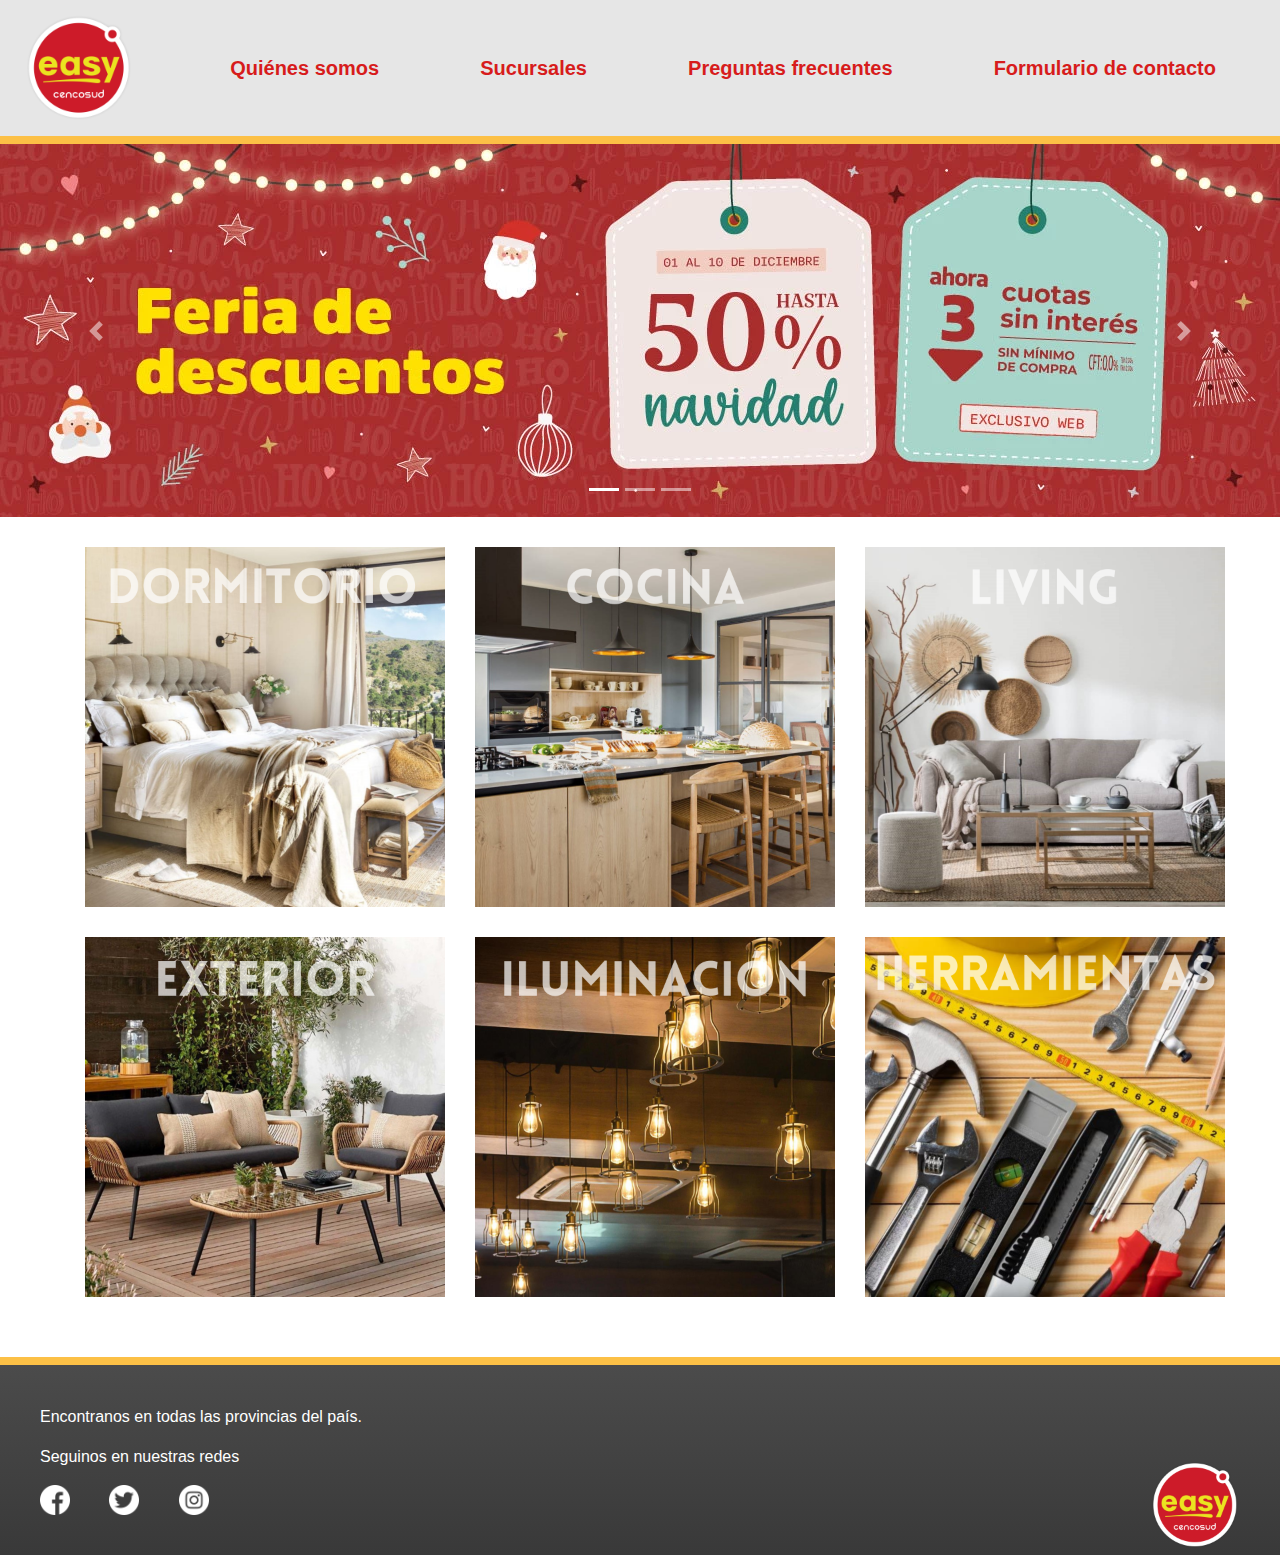
<file: index.html>
<!-- comentarios alt + shift + a -->
<!-- para escribir el esqueleto de html: ! y TAB -->
<!DOCTYPE html>
<html lang="en">
<head>
    <meta charset="UTF-8">
    <meta name="viewport" content="width=device-width, initial-scale=1.0">
    
    <!-- conectamos con el css -->
    <link rel="stylesheet" href="./css/index.css">

    <title> PseudoEasy </title>

    <!-- es para el carrusel de imagenes -->
    <link rel="stylesheet" href="https://maxcdn.bootstrapcdn.com/bootstrap/4.5.2/css/bootstrap.min.css">
    <script src="https://ajax.googleapis.com/ajax/libs/jquery/3.5.1/jquery.min.js"></script>
    <script src="https://cdnjs.cloudflare.com/ajax/libs/popper.js/1.16.0/umd/popper.min.js"></script>
    <script src="https://maxcdn.bootstrapcdn.com/bootstrap/4.5.2/js/bootstrap.min.js"></script>


</head>
<body>
    <header>
        <nav> <!-- bloque que contiene el menu -->
            <ul> 
                <img src="./assets/images/1200px-Easy-Logo.svg.png" width="120px">
                <li class="barraNavegacion">
                    <a class="barra" href="pages/quienes_somos.html">Quiénes somos</a>
                </li>
                <li class="barraNavegacion">
                    <a class="barra" href="pages/sucursales.html">Sucursales</a>
                </li>
                <li class="barraNavegacion">
                    <a class="barra" href="pages/preguntasfrecuentes.html">Preguntas frecuentes</a>
                </li>
                <li class="barraNavegacion">
                    <a class="barra" href="pages/formulario.html">Formulario de contacto</a>
                </li>
            </ul>
        </nav>
    </header>

    <main> <!-- cuerpo principal -->

        <!-- carrusel hecho con boostrap -->
        <div id="carrusel" class="carousel slide" data-ride="carousel">
            <ol class="carousel-indicators">
              <li data-target="carrusel" data-slide-to="0" class="active"></li>
              <li data-target="carrusel" data-slide-to="1"></li>
              <li data-target="carrusel" data-slide-to="2"></li>
            </ol>
            <div class="carousel-inner">
              <div class="carousel-item active">
                <img src="./assets/images/img1.webp" class="d-block w-100" alt="...">
              </div>
              <div class="carousel-item">
                <img src="./assets/images/img2.webp" class="d-block w-100" alt="...">
              </div>
              <div class="carousel-item">
                <img src="./assets/images/img3.webp" class="d-block w-100" alt="...">
              </div>
            </div>
            <a class="carousel-control-prev" href="#carrusel" role="button" data-slide="prev">
              <span class="carousel-control-prev-icon" aria-hidden="true"></span>
              <span class="sr-only">Previous</span>
            </a>
            <a class="carousel-control-next" href="#carrusel" role="button" data-slide="next">
              <span class="carousel-control-next-icon" aria-hidden="true"></span>
              <span class="sr-only">Next</span>
            </a>
          </div>
          <script src="https://ajax.googleapis.com/ajax/libs/jquery/3.5.1/jquery.min.js"></script>
          <script src="https://cdnjs.cloudflare.com/ajax/libs/popper.js/1.16.0/umd/popper.min.js"></script>
          <script src="https://maxcdn.bootstrapcdn.com/bootstrap/4.5.2/js/bootstrap.min.js"></script>

        
        <!-- imagenes de los diferentes tipos de productos -->
        <section class="padre">
          <div class="contenedor-imagen">
            <a href="pages/dormitorio.html" class="fotos-productos">
              <img src="./assets/images/1.png" alt="dormitorio" width="360">
            </a>
          </div>

          <div class="contenedor-imagen">
            <a href="pages/cocina.html" class="fotos-productos">
              <img src="./assets/images/2.png" alt="cocina" width="360">
            </a>
          </div>

          <div class="contenedor-imagen">       
            <a href="pages/living.html" class="fotos-productos">
              <img src="./assets/images/3.png" alt="living" width="360">
            </a>
          </div>

          <div class="contenedor-imagen">
            <a href="pages/exterior.html" class="fotos-productos">
              <img src="./assets/images/4.png" alt="exterior" width="360">
            </a>
          </div>

          <div class="contenedor-imagen">
            <a href="pages/iluminacion.html" class="fotos-productos">
              <img src="./assets/images/5.png" alt="iluminacion" width="360">
            </a>
          </div>
          
          <div class="contenedor-imagen">
            <a href="pages/herramientas.html" class="fotos-productos">
              <img src="./assets/images/6.png" alt="herramientas" width="360">
            </a>
          </div>

        </section>

    </main>

    <!-- pie de pagina -->
    <footer> 
        <p>Encontranos en todas las provincias del país.</p>
        <p>Seguinos en nuestras redes</p>
        <div class="redes-sociales">
          <a href="https://www.facebook.com/easyargentina" target="_blank" title="Facebook"><img src="./assets/images/facebook.png" width="30px"></a>
          <a href="https://twitter.com/easyargentina" target="_blank" title="Twitter"><img src="./assets/images/twitter.png" width="30px"></a>
          <a href="https://www.instagram.com/easyargentina" target="_blank" title="Instagram"><img src="./assets/images/instagram.png" width="30px"></a>
        </div>

        <img class="logoFooter" src="./assets/images/1200px-Easy-Logo.svg.png" width="100px">
                
    </footer>
    
</body>
</html>
</file>
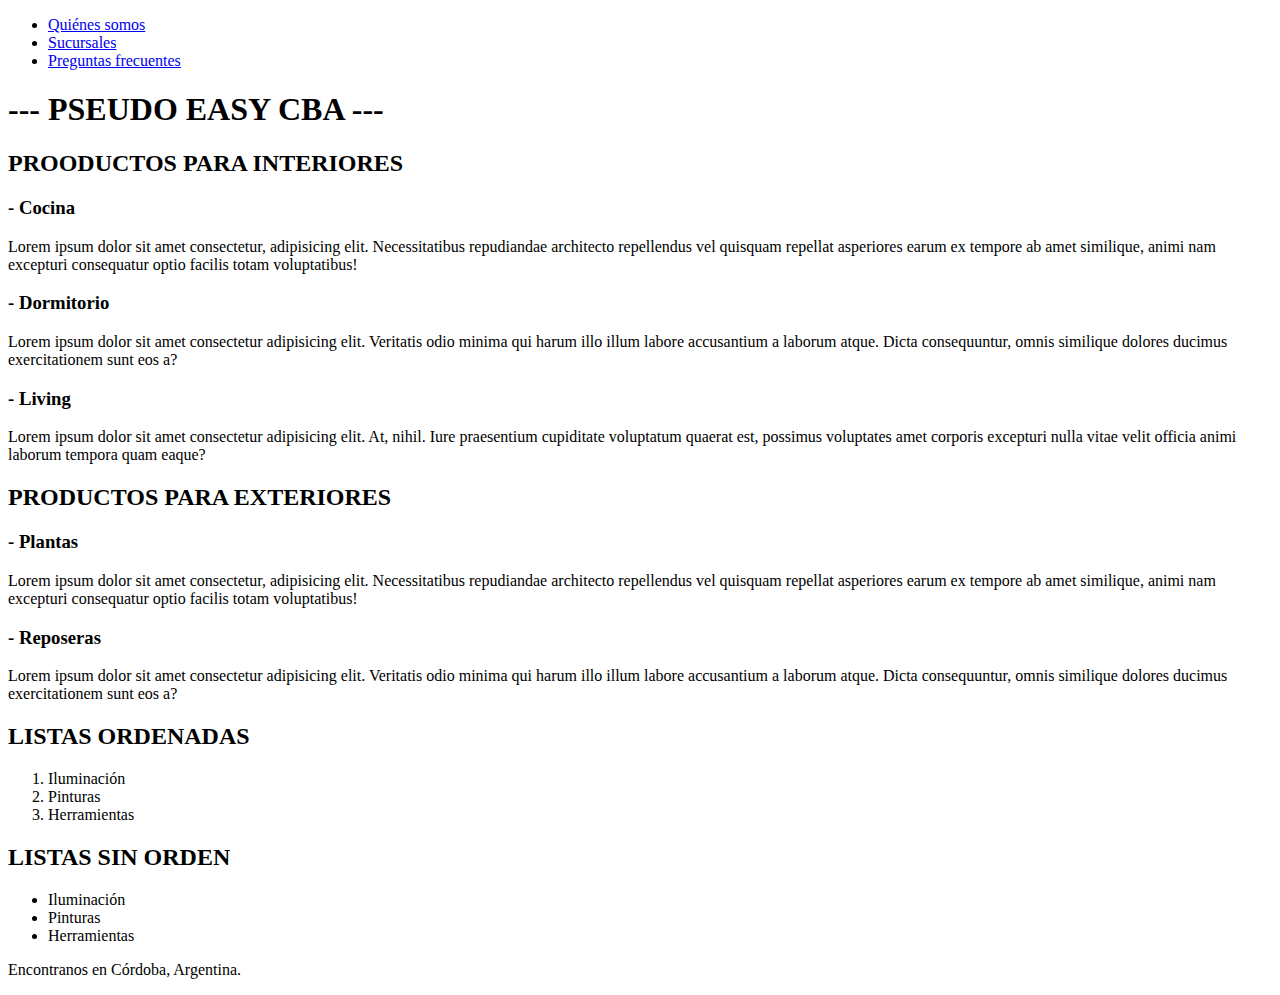
<file: pages/index.html>
<!DOCTYPE html>
<html lang="en">
<head>
    <meta charset="UTF-8">
    <meta name="viewport" content="width=device-width, initial-scale=1.0">
    <title> PseudoEasy </title>
</head>
<body>
    <header>
        <nav> <!-- bloque que generalmente contiene el menu -->
            <ul> 
                <li>
                    <a href="./quienes_somos.html">Quiénes somos</a>
                </li>
                <li>
                    <a href="./sucursales.html">Sucursales</a>
                </li>
                <li>
                    <a href="./preguntasfrecuentes.html">Preguntas frecuentes</a>
                </li>
            </ul>
        
        </nav>
    </header>

    <main> <!-- cuerpo principal -->
        <h1> --- PSEUDO EASY CBA ---</h1>
        <section>
            <h2>PROODUCTOS PARA INTERIORES</h2>
            <article>
                <h3>- Cocina</h3>
                <p> Lorem ipsum dolor sit amet consectetur, adipisicing elit. Necessitatibus repudiandae architecto repellendus vel quisquam repellat asperiores earum ex tempore ab amet similique, animi nam excepturi consequatur optio facilis totam voluptatibus!</p>
            </article>
            <article>
                <h3>- Dormitorio</h3>
                <p> Lorem ipsum dolor sit amet consectetur adipisicing elit. Veritatis odio minima qui harum illo illum labore accusantium a laborum atque. Dicta consequuntur, omnis similique dolores ducimus exercitationem sunt eos a?</p>
                <h3>- Living</h3>
                <p> Lorem ipsum dolor sit amet consectetur adipisicing elit. At, nihil. Iure praesentium cupiditate voluptatum quaerat est, possimus voluptates amet corporis excepturi nulla vitae velit officia animi laborum tempora quam eaque?</p>
            </article>
        </section>
        <section>
            <h2>PRODUCTOS PARA EXTERIORES</h2>
            <article>
                <h3>- Plantas</h3>
                <p> Lorem ipsum dolor sit amet consectetur, adipisicing elit. Necessitatibus repudiandae architecto repellendus vel quisquam repellat asperiores earum ex tempore ab amet similique, animi nam excepturi consequatur optio facilis totam voluptatibus!</p>
            </article>
            <article>
                <h3>- Reposeras</h3>
                <p> Lorem ipsum dolor sit amet consectetur adipisicing elit. Veritatis odio minima qui harum illo illum labore accusantium a laborum atque. Dicta consequuntur, omnis similique dolores ducimus exercitationem sunt eos a?</p>
            </article>
        </section>
        <section>
            <h2>LISTAS ORDENADAS</h2>
            <ol>
                <li>Iluminación</li>
                <li>Pinturas</li>
                <li>Herramientas</li>
            </ol>
            <h2>LISTAS SIN ORDEN</h2>
            <ul>
                <li>Iluminación</li>
                <li>Pinturas</li>
                <li>Herramientas</li>
            </ul>

        </section>


    </main>

    <footer> <!-- pie de pagina -->
        
        <p>Encontranos en Córdoba, Argentina.</p>

    </footer>
    
</body>
</html>
</file>
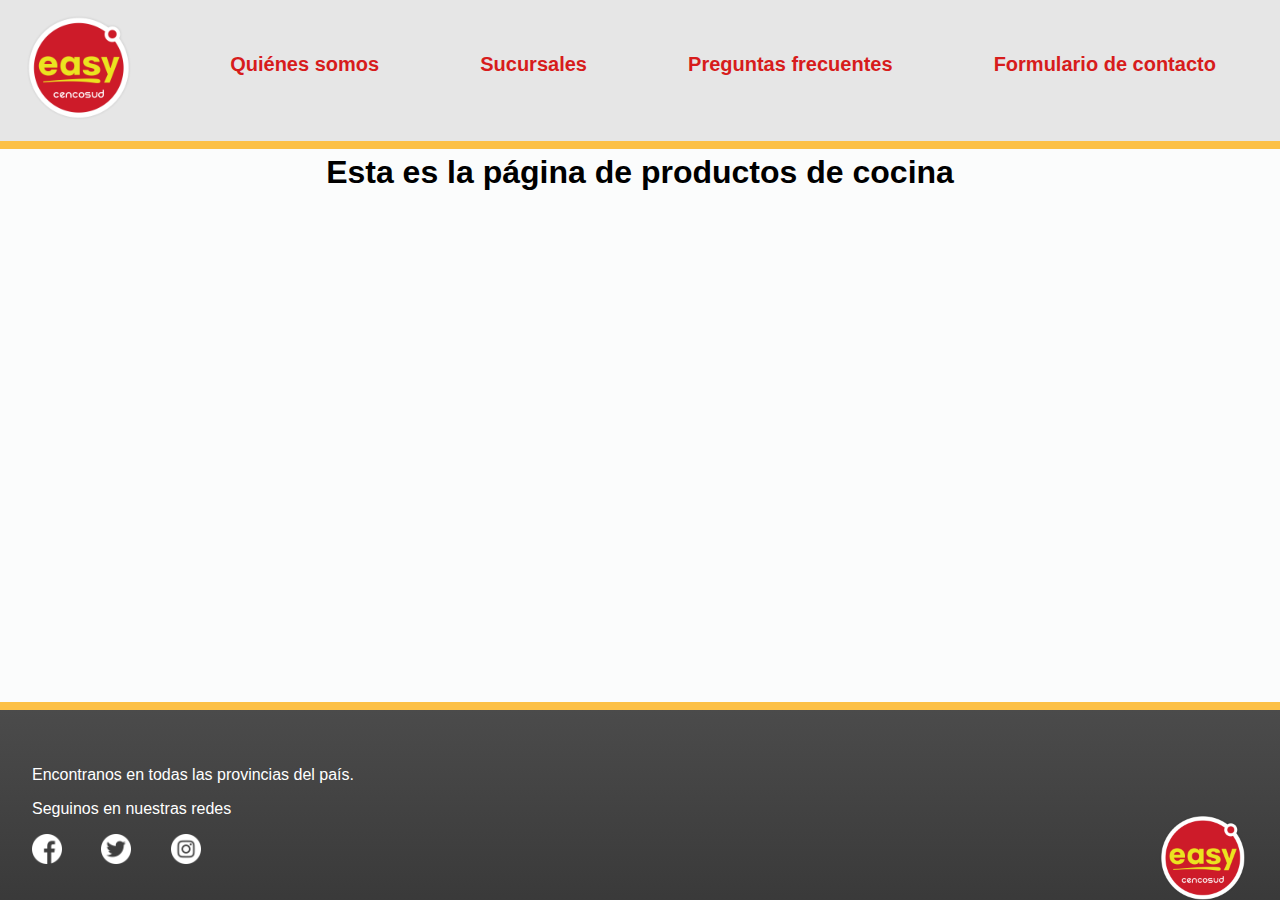
<file: pages/cocina.html>
<!DOCTYPE html>
<html lang="en">
<head>
    <meta charset="UTF-8">
    <meta name="viewport" content="width=device-width, initial-scale=1.0">

        <!-- conectamos con el css -->
        <link rel="stylesheet" href="../css/cocina.css">

    <title>Productos Cocina</title>
</head>
<body>
    <header>
        <nav> <!-- bloque que contiene el menu -->
            <ul> 
                <a href="../index.html" class="inicio">
                   <img src="../assets/images/1200px-Easy-Logo.svg.png" width="120px">
                </a>
                <li class="barraNavegacion">
                    <a class="barra" href="./quienes_somos.html">Quiénes somos</a>
                </li>
                <li class="barraNavegacion">
                    <a class="barra" href="./sucursales.html">Sucursales</a>
                </li>
                <li class="barraNavegacion">
                    <a class="barra" href="./preguntasfrecuentes.html">Preguntas frecuentes</a>
                </li>
                <li class="barraNavegacion">
                    <a class="barra" href="./formulario.html">Formulario de contacto</a>
                </li>
            </ul>
        </nav>
    </header>

    <h1> Esta es la página de productos de cocina </h1>

    <!-- pie de pagina -->
    <footer> 
        <p>Encontranos en todas las provincias del país.</p>
        <p>Seguinos en nuestras redes</p>
        <div class="redes-sociales">
            <a href="https://www.facebook.com/easyargentina" target="_blank" title="Facebook"><img src="../assets/images/facebook.png" width="30px"></a>
            <a href="https://twitter.com/easyargentina" target="_blank" title="Twitter"><img src="../assets/images/twitter.png" width="30px"></a>
            <a href="https://www.instagram.com/easyargentina" target="_blank" title="Instagram"><img src="../assets/images/instagram.png" width="30px"></a>
        </div>

        <img class="logoFooter" src="../assets/images/1200px-Easy-Logo.svg.png" width="100px">
                    
    </footer>

</body>
</html>
</file>
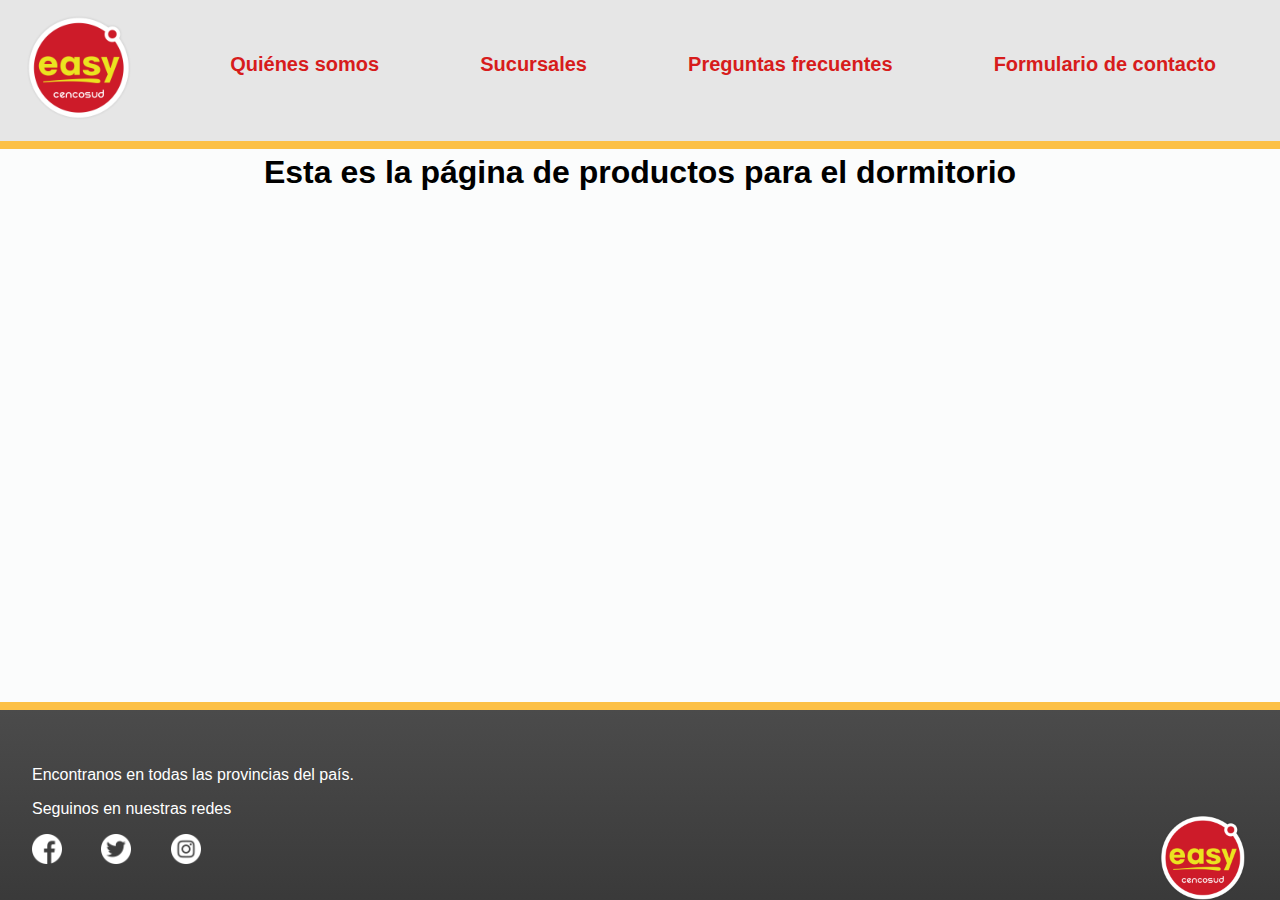
<file: pages/dormitorio.html>
<!DOCTYPE html>
<html lang="en">
<head>
    <meta charset="UTF-8">
    <meta name="viewport" content="width=device-width, initial-scale=1.0">

        <!-- conectamos con el css -->
        <link rel="stylesheet" href="../css/dormitorio.css">

    <title>Productos Dormitorio</title>
</head>
<body>
    <header>
        <nav> <!-- bloque que contiene el menu -->
            <ul> 
                <a href="../index.html" class="inicio">
                   <img src="../assets/images/1200px-Easy-Logo.svg.png" width="120px">
                </a>
                <li class="barraNavegacion">
                    <a class="barra" href="./quienes_somos.html">Quiénes somos</a>
                </li>
                <li class="barraNavegacion">
                    <a class="barra" href="./sucursales.html">Sucursales</a>
                </li>
                <li class="barraNavegacion">
                    <a class="barra" href="./preguntasfrecuentes.html">Preguntas frecuentes</a>
                </li>
                <li class="barraNavegacion">
                    <a class="barra" href="./formulario.html">Formulario de contacto</a>
                </li>
            </ul>
        </nav>
    </header>

    <h1> Esta es la página de productos para el dormitorio </h1>

    <!-- pie de pagina -->
    <footer> 
        <p>Encontranos en todas las provincias del país.</p>
        <p>Seguinos en nuestras redes</p>
        <div class="redes-sociales">
            <a href="https://www.facebook.com/easyargentina" target="_blank" title="Facebook"><img src="../assets/images/facebook.png" width="30px"></a>
            <a href="https://twitter.com/easyargentina" target="_blank" title="Twitter"><img src="../assets/images/twitter.png" width="30px"></a>
            <a href="https://www.instagram.com/easyargentina" target="_blank" title="Instagram"><img src="../assets/images/instagram.png" width="30px"></a>
        </div>

        <img class="logoFooter" src="../assets/images/1200px-Easy-Logo.svg.png" width="100px">
                    
    </footer>

</body>
</html>
</file>
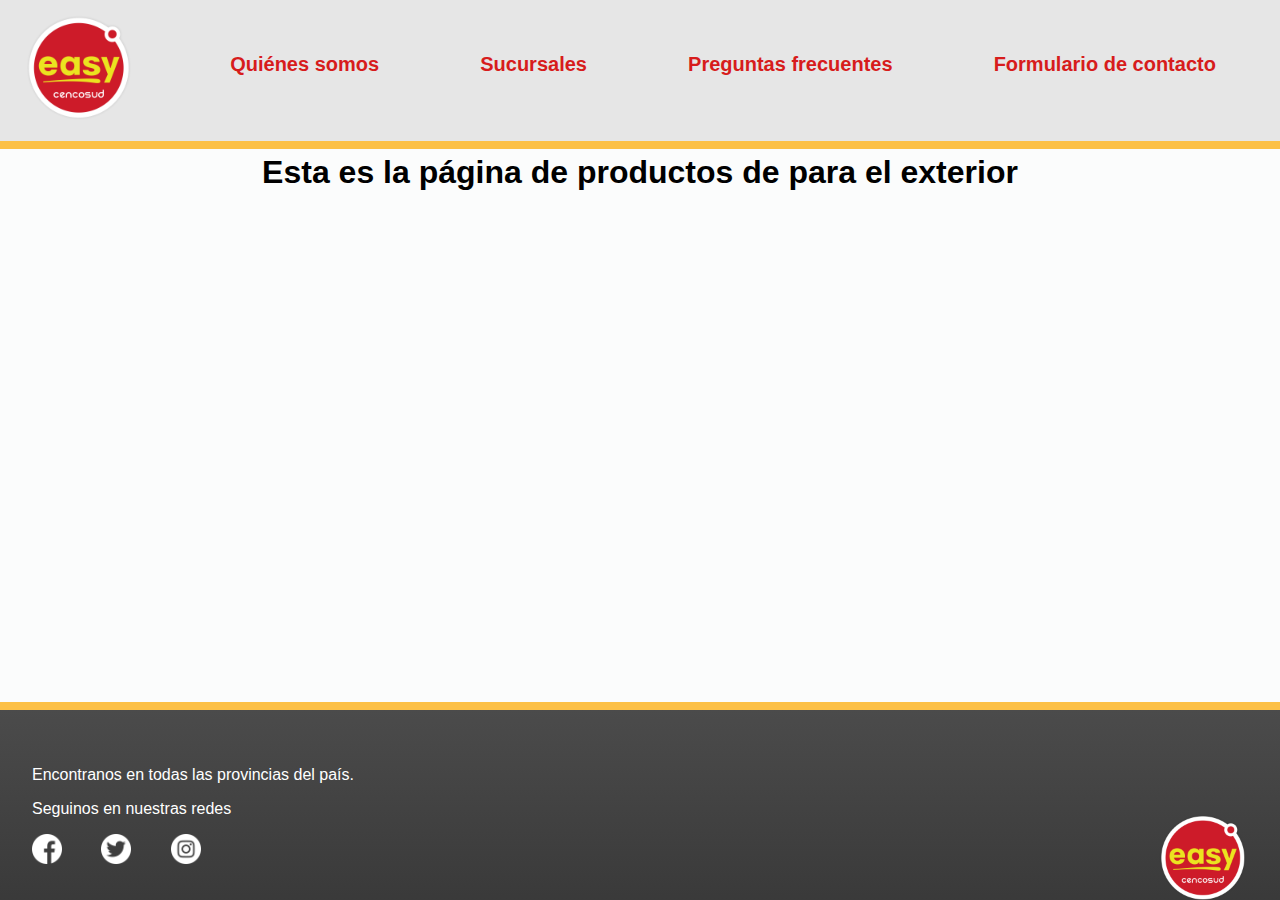
<file: pages/exterior.html>
<!DOCTYPE html>
<html lang="en">
<head>
    <meta charset="UTF-8">
    <meta name="viewport" content="width=device-width, initial-scale=1.0">

        <!-- conectamos con el css -->
        <link rel="stylesheet" href="../css/exterior.css">

    <title>Productos Exterior</title>
</head>
<body>
    <header>
        <nav> <!-- bloque que contiene el menu -->
            <ul> 
                <a href="../index.html" class="inicio">
                   <img src="../assets/images/1200px-Easy-Logo.svg.png" width="120px">
                </a>
                <li class="barraNavegacion">
                    <a class="barra" href="./quienes_somos.html">Quiénes somos</a>
                </li>
                <li class="barraNavegacion">
                    <a class="barra" href="./sucursales.html">Sucursales</a>
                </li>
                <li class="barraNavegacion">
                    <a class="barra" href="./preguntasfrecuentes.html">Preguntas frecuentes</a>
                </li>
                <li class="barraNavegacion">
                    <a class="barra" href="./formulario.html">Formulario de contacto</a>
                </li>
            </ul>
        </nav>
    </header>

    <h1> Esta es la página de productos de para el exterior </h1>

    <!-- pie de pagina -->
    <footer> 
        <p>Encontranos en todas las provincias del país.</p>
        <p>Seguinos en nuestras redes</p>
        <div class="redes-sociales">
            <a href="https://www.facebook.com/easyargentina" target="_blank" title="Facebook"><img src="../assets/images/facebook.png" width="30px"></a>
            <a href="https://twitter.com/easyargentina" target="_blank" title="Twitter"><img src="../assets/images/twitter.png" width="30px"></a>
            <a href="https://www.instagram.com/easyargentina" target="_blank" title="Instagram"><img src="../assets/images/instagram.png" width="30px"></a>
        </div>

        <img class="logoFooter" src="../assets/images/1200px-Easy-Logo.svg.png" width="100px">
                    
    </footer>

</body>
</html>
</file>
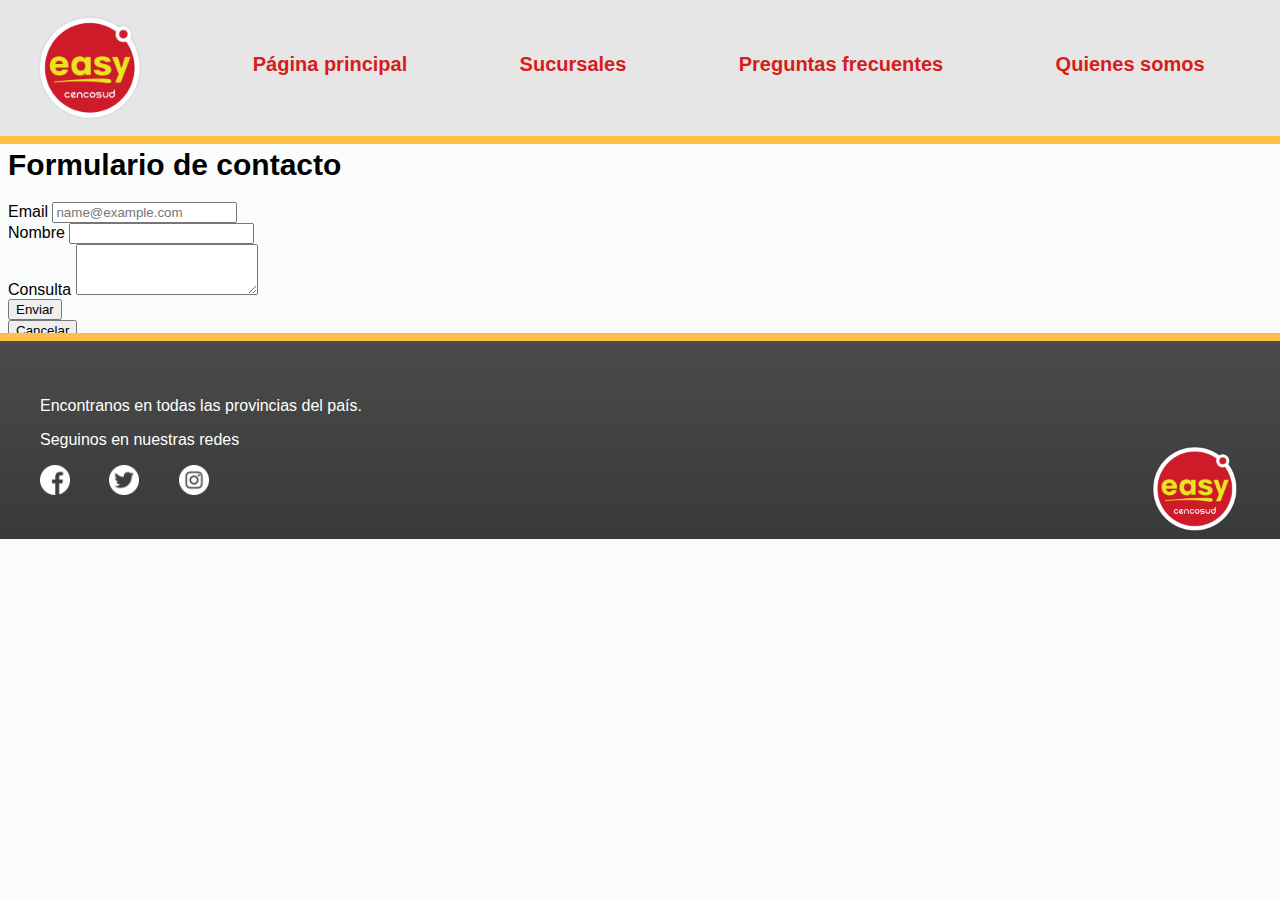
<file: pages/formulario.html>
<!DOCTYPE html>
<html lang="en">
<head>
    <meta charset="UTF-8">
    <meta name="viewport" content="width=device-width, initial-scale=1.0">
    
    <!-- esto lo copie de getboostrap -> incluir a traves de CDN -->
    <link href="https://cdn.jsdelivr.net/npm/bootstrap@5.3.2/dist/css/bootstrap.min.css" 
    rel="stylesheet" integrity="sha384-T3c6CoIi6uLrA9TneNEoa7RxnatzjcDSCmG1MXxSR1GAsXEV/Dwwykc2MPK8M2HN" 
    crossorigin="anonymous">

    <link rel="stylesheet" href="../css/formulario.css"> 

    <title>Formulario</title>
</head>
<body>
    
    <header>
        <nav> 
            <ul>
                <img src="../assets/images/1200px-Easy-Logo.svg.png" width="120px">
                <li>
                    <a href="../index.html">Página principal</a>
                </li>
                <li>
                    <a href="./sucursales.html">Sucursales</a>
                </li>
                <li>
                    <a href="./preguntasfrecuentes.html">Preguntas frecuentes</a>
                </li>
                <li>
                    <a href="./quienes_somos.html">Quienes somos</a>
                </li>
            </ul>
        </nav>
    </header>

    <h1 class="text-center mt-5 mb-5">
        Formulario de contacto
    </h1>
    
    <div class="container">
    <form id="form-login">
        <!-- campos del formulario, se copia de boostrap - componentes -->
        <div class="mb-3">
            <label for="user" class="form-label"> Email </label>
            <input type="email" class="form-control" id="user" placeholder="name@example.com" required>
        </div>
        <div class="mb-3">
            <label for="text" class="form-label"> Nombre </label>
            <input type="text" class="form-control" id="nombre" required></input>
        </div>
        <div class="mb-3">
            <label for="exampleFormControlTextarea1" class="form-label">Consulta</label>
            <textarea class="form-control" id="exampleFormControlTextarea1" rows="3"></textarea>
        </div>


        <!-- botones -->
        <div class="mb-3 text-center mt-4 ">
            <button onclick="login()" type="button" class="btn btn-success w-50">Enviar</button>
                                                    <!-- w-nro es el porcentaje de pantalla que ocupa -->
        </div>
        <div class="mb-5 text-center">
            <button type="reset" class="btn btn-danger w-50">Cancelar</button>
        </div>
    </form>
    </div>


    <!-- esto lo copie de getboostrap -> incluir a traves de CDN -->
    <script src="https://cdn.jsdelivr.net/npm/bootstrap@5.3.2/dist/js/bootstrap.bundle.min.js" 
    integrity="sha384-C6RzsynM9kWDrMNeT87bh95OGNyZPhcTNXj1NW7RuBCsyN/o0jlpcV8Qyq46cDfL" 
    crossorigin="anonymous">
    </script>



    <!-- pie de pagina -->
    <footer> 
        <p>Encontranos en todas las provincias del país.</p>
        <p>Seguinos en nuestras redes</p>
        <div class="redes-sociales">
            <a href="https://www.facebook.com/easyargentina" target="_blank" title="Facebook"><img src="../assets/images/facebook.png" width="30px"></a>
            <a href="https://twitter.com/easyargentina" target="_blank" title="Twitter"><img src="../assets/images/twitter.png" width="30px"></a>
            <a href="https://www.instagram.com/easyargentina" target="_blank" title="Instagram"><img src="../assets/images/instagram.png" width="30px"></a>
        </div>

        <img class="logoFooter" src="../assets/images/1200px-Easy-Logo.svg.png" width="100px">
                
    </footer>
    
    
</body>
</html>


<!-- FORMULARIO HECHO A MANO

        <h1>Formulario de contacto</h1>
    
    <form action = "" method = "post" id="formulario">
    en action hiría la BD donde se van a guardar los datos
        
        CASILLEROS FORMULARIO
        <label for = "nombre"> Nombre: </label> <br>      
        <input type="text" id="nombre" name="nombre" required autofocus> <br> <br>
        
        <label for = "apellido"> Apellido: </label> <br>
        <input type="text" id="apellido" name="apellido" required> <br> <br> 
        
        <label for="dni"> DNI: </label> <br>
        <input type="number" id="dni" name="dni" required maxlength="8"> <br><br> 

        <label for="password"> Contraseña: </label> <br>
        <input type="password" id="password" name="password" required minlength="8"> <br><br> 
        
        <label for="email"> Email: </label> <br>
        <input type="email" id="email" name="email" placeholder="nombre@hotmail.com"> <br><br> 
        
        <input type ="submit" value="Enviar"> 

        maxlength para establecer un maximo de caracteres 
             minlength para establecer un minimo
             BR es un salto de linea 
             REQUIRED es para q lo tengan que llenar si o si
             boton tipo SUBMIT recoge y envía datos
             PLACEHOLDER para que muestre un ejemplo en el casillero

        <button type="submit">
            Envio de data con button
        </button>
    </form>

    <div>
        <button type="button">
            <a href="../index.html#piedepagina" target="_blank"> Inicio </a>
            
             target="_blank es para que lo abra una nueva pestaña"

        </button>
    </div>
 -->
</file>
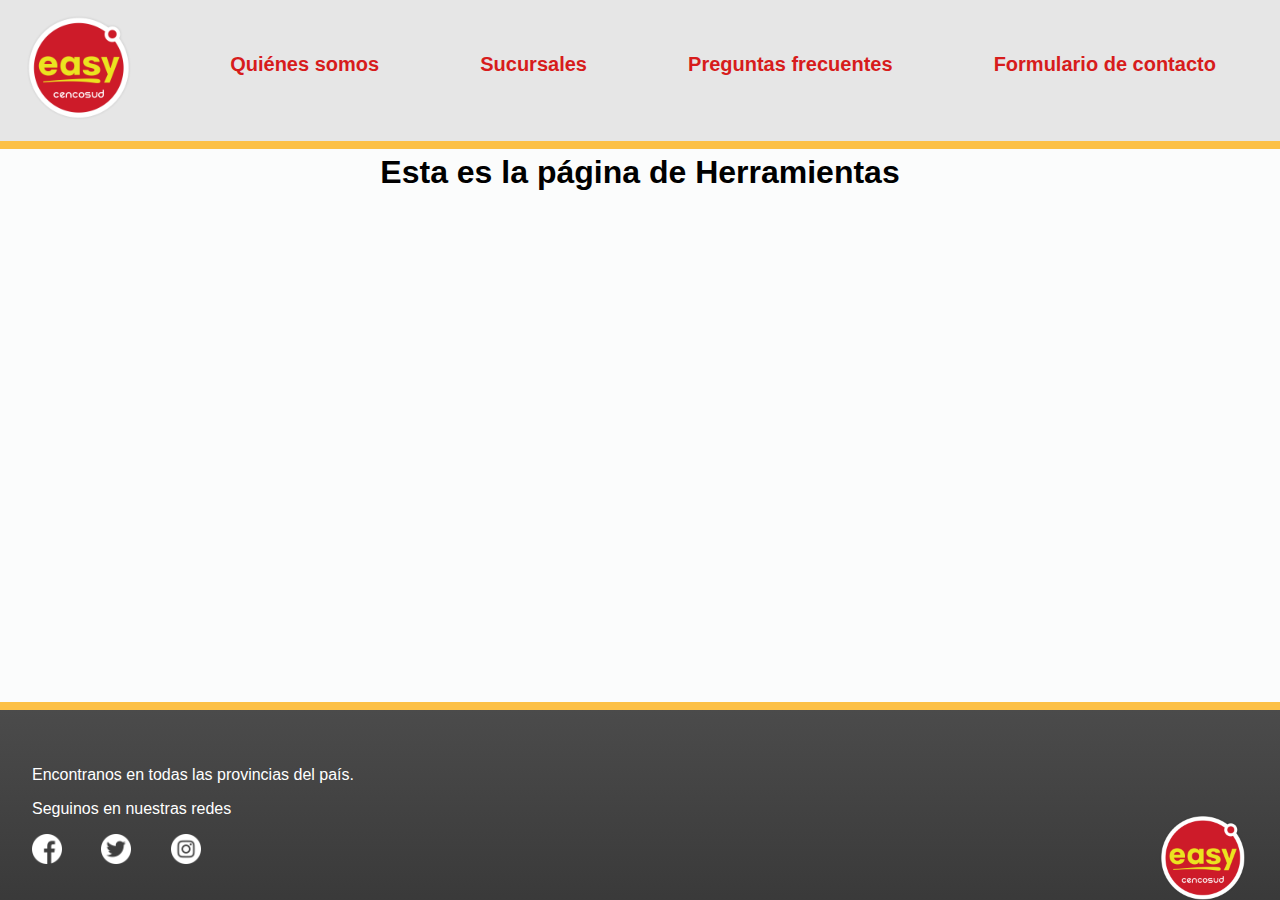
<file: pages/herramientas.html>
<!DOCTYPE html>
<html lang="en">
<head>
    <meta charset="UTF-8">
    <meta name="viewport" content="width=device-width, initial-scale=1.0">

        <!-- conectamos con el css -->
        <link rel="stylesheet" href="../css/herramientas.css">

    <title>Herramientas</title>
</head>
<body>
    <header>
        <nav> <!-- bloque que contiene el menu -->
            <ul> 
                <a href="../index.html" class="inicio">
                   <img src="../assets/images/1200px-Easy-Logo.svg.png" width="120px">
                </a>
                <li class="barraNavegacion">
                    <a class="barra" href="./quienes_somos.html">Quiénes somos</a>
                </li>
                <li class="barraNavegacion">
                    <a class="barra" href="./sucursales.html">Sucursales</a>
                </li>
                <li class="barraNavegacion">
                    <a class="barra" href="./preguntasfrecuentes.html">Preguntas frecuentes</a>
                </li>
                <li class="barraNavegacion">
                    <a class="barra" href="./formulario.html">Formulario de contacto</a>
                </li>
            </ul>
        </nav>
    </header>

    <h1> Esta es la página de Herramientas </h1>

    <!-- pie de pagina -->
    <footer> 
        <p>Encontranos en todas las provincias del país.</p>
        <p>Seguinos en nuestras redes</p>
        <div class="redes-sociales">
            <a href="https://www.facebook.com/easyargentina" target="_blank" title="Facebook"><img src="../assets/images/facebook.png" width="30px"></a>
            <a href="https://twitter.com/easyargentina" target="_blank" title="Twitter"><img src="../assets/images/twitter.png" width="30px"></a>
            <a href="https://www.instagram.com/easyargentina" target="_blank" title="Instagram"><img src="../assets/images/instagram.png" width="30px"></a>
        </div>

        <img class="logoFooter" src="../assets/images/1200px-Easy-Logo.svg.png" width="100px">
                    
    </footer>

</body>
</html>
</file>
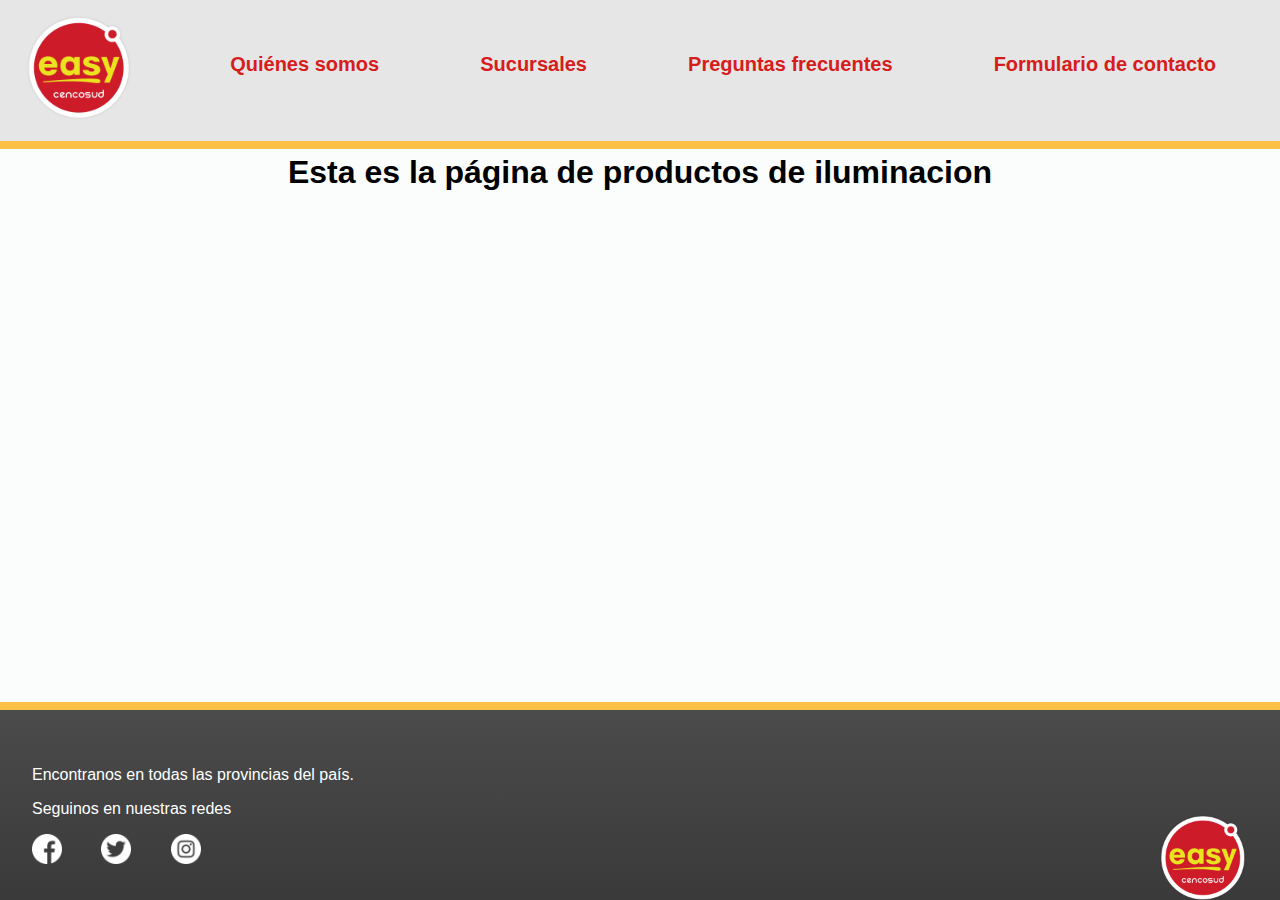
<file: pages/iluminacion.html>
<!DOCTYPE html>
<html lang="en">
<head>
    <meta charset="UTF-8">
    <meta name="viewport" content="width=device-width, initial-scale=1.0">

        <!-- conectamos con el css -->
        <link rel="stylesheet" href="../css/iluminacion.css">

    <title>Productos Iluminacion</title>
</head>
<body>
    <header>
        <nav> <!-- bloque que contiene el menu -->
            <ul> 
                <a href="../index.html" class="inicio">
                   <img src="../assets/images/1200px-Easy-Logo.svg.png" width="120px">
                </a>
                <li class="barraNavegacion">
                    <a class="barra" href="./quienes_somos.html">Quiénes somos</a>
                </li>
                <li class="barraNavegacion">
                    <a class="barra" href="./sucursales.html">Sucursales</a>
                </li>
                <li class="barraNavegacion">
                    <a class="barra" href="./preguntasfrecuentes.html">Preguntas frecuentes</a>
                </li>
                <li class="barraNavegacion">
                    <a class="barra" href="./formulario.html">Formulario de contacto</a>
                </li>
            </ul>
        </nav>
    </header>

    <h1> Esta es la página de productos de iluminacion </h1>

    <!-- pie de pagina -->
    <footer> 
        <p>Encontranos en todas las provincias del país.</p>
        <p>Seguinos en nuestras redes</p>
        <div class="redes-sociales">
            <a href="https://www.facebook.com/easyargentina" target="_blank" title="Facebook"><img src="../assets/images/facebook.png" width="30px"></a>
            <a href="https://twitter.com/easyargentina" target="_blank" title="Twitter"><img src="../assets/images/twitter.png" width="30px"></a>
            <a href="https://www.instagram.com/easyargentina" target="_blank" title="Instagram"><img src="../assets/images/instagram.png" width="30px"></a>
        </div>

        <img class="logoFooter" src="../assets/images/1200px-Easy-Logo.svg.png" width="100px">
                    
    </footer>

</body>
</html>
</file>
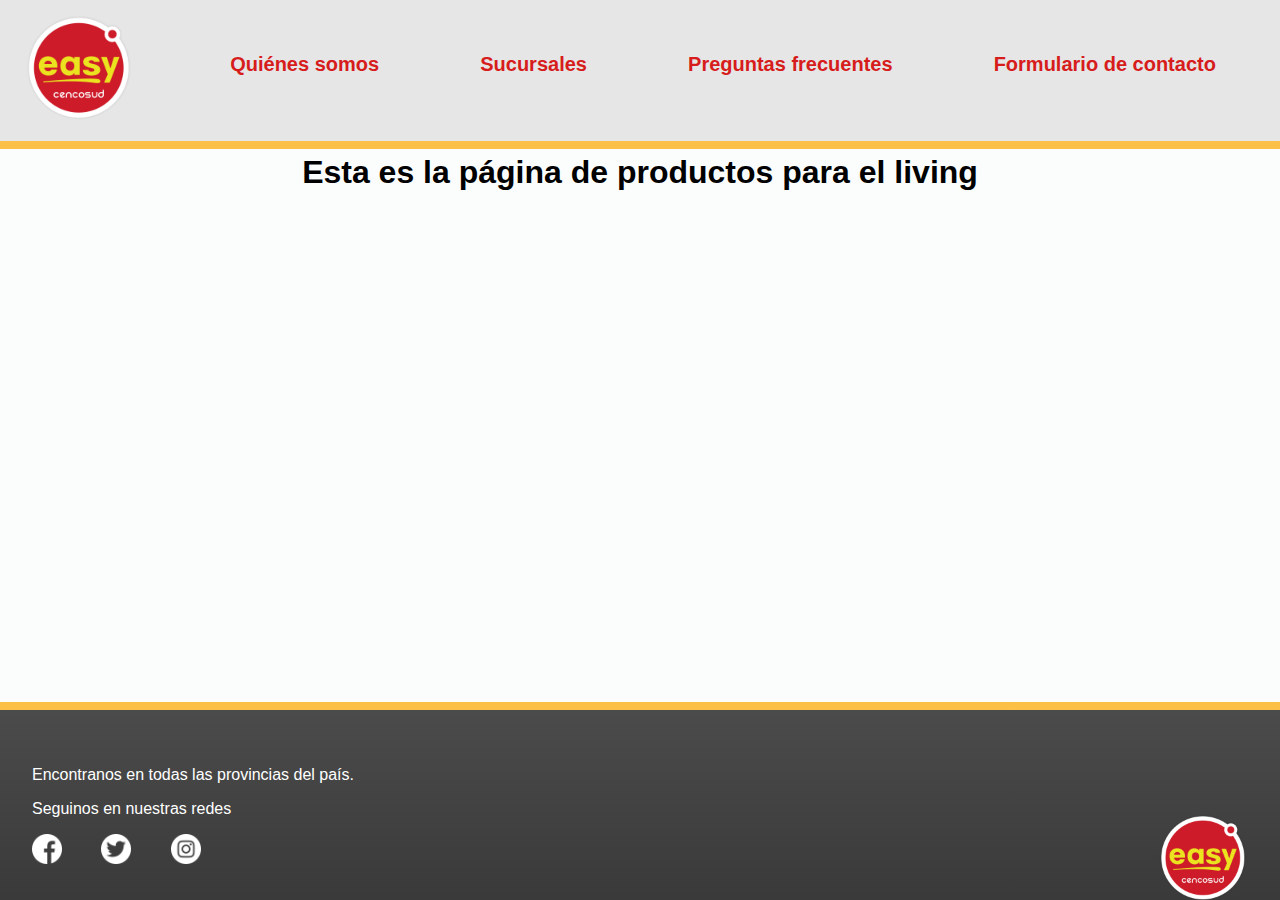
<file: pages/living.html>
<!DOCTYPE html>
<html lang="en">
<head>
    <meta charset="UTF-8">
    <meta name="viewport" content="width=device-width, initial-scale=1.0">

        <!-- conectamos con el css -->
        <link rel="stylesheet" href="../css/living.css">

    <title>Productos Living</title>
</head>
<body>
    <header>
        <nav> <!-- bloque que contiene el menu -->
            <ul> 
                <a href="../index.html" class="inicio">
                   <img src="../assets/images/1200px-Easy-Logo.svg.png" width="120px">
                </a>
                <li class="barraNavegacion">
                    <a class="barra" href="./quienes_somos.html">Quiénes somos</a>
                </li>
                <li class="barraNavegacion">
                    <a class="barra" href="./sucursales.html">Sucursales</a>
                </li>
                <li class="barraNavegacion">
                    <a class="barra" href="./preguntasfrecuentes.html">Preguntas frecuentes</a>
                </li>
                <li class="barraNavegacion">
                    <a class="barra" href="./formulario.html">Formulario de contacto</a>
                </li>
            </ul>
        </nav>
    </header>

    <h1> Esta es la página de productos para el living </h1>

    <!-- pie de pagina -->
    <footer> 
        <p>Encontranos en todas las provincias del país.</p>
        <p>Seguinos en nuestras redes</p>
        <div class="redes-sociales">
            <a href="https://www.facebook.com/easyargentina" target="_blank" title="Facebook"><img src="../assets/images/facebook.png" width="30px"></a>
            <a href="https://twitter.com/easyargentina" target="_blank" title="Twitter"><img src="../assets/images/twitter.png" width="30px"></a>
            <a href="https://www.instagram.com/easyargentina" target="_blank" title="Instagram"><img src="../assets/images/instagram.png" width="30px"></a>
        </div>

        <img class="logoFooter" src="../assets/images/1200px-Easy-Logo.svg.png" width="100px">
                    
    </footer>

</body>
</html>
</file>
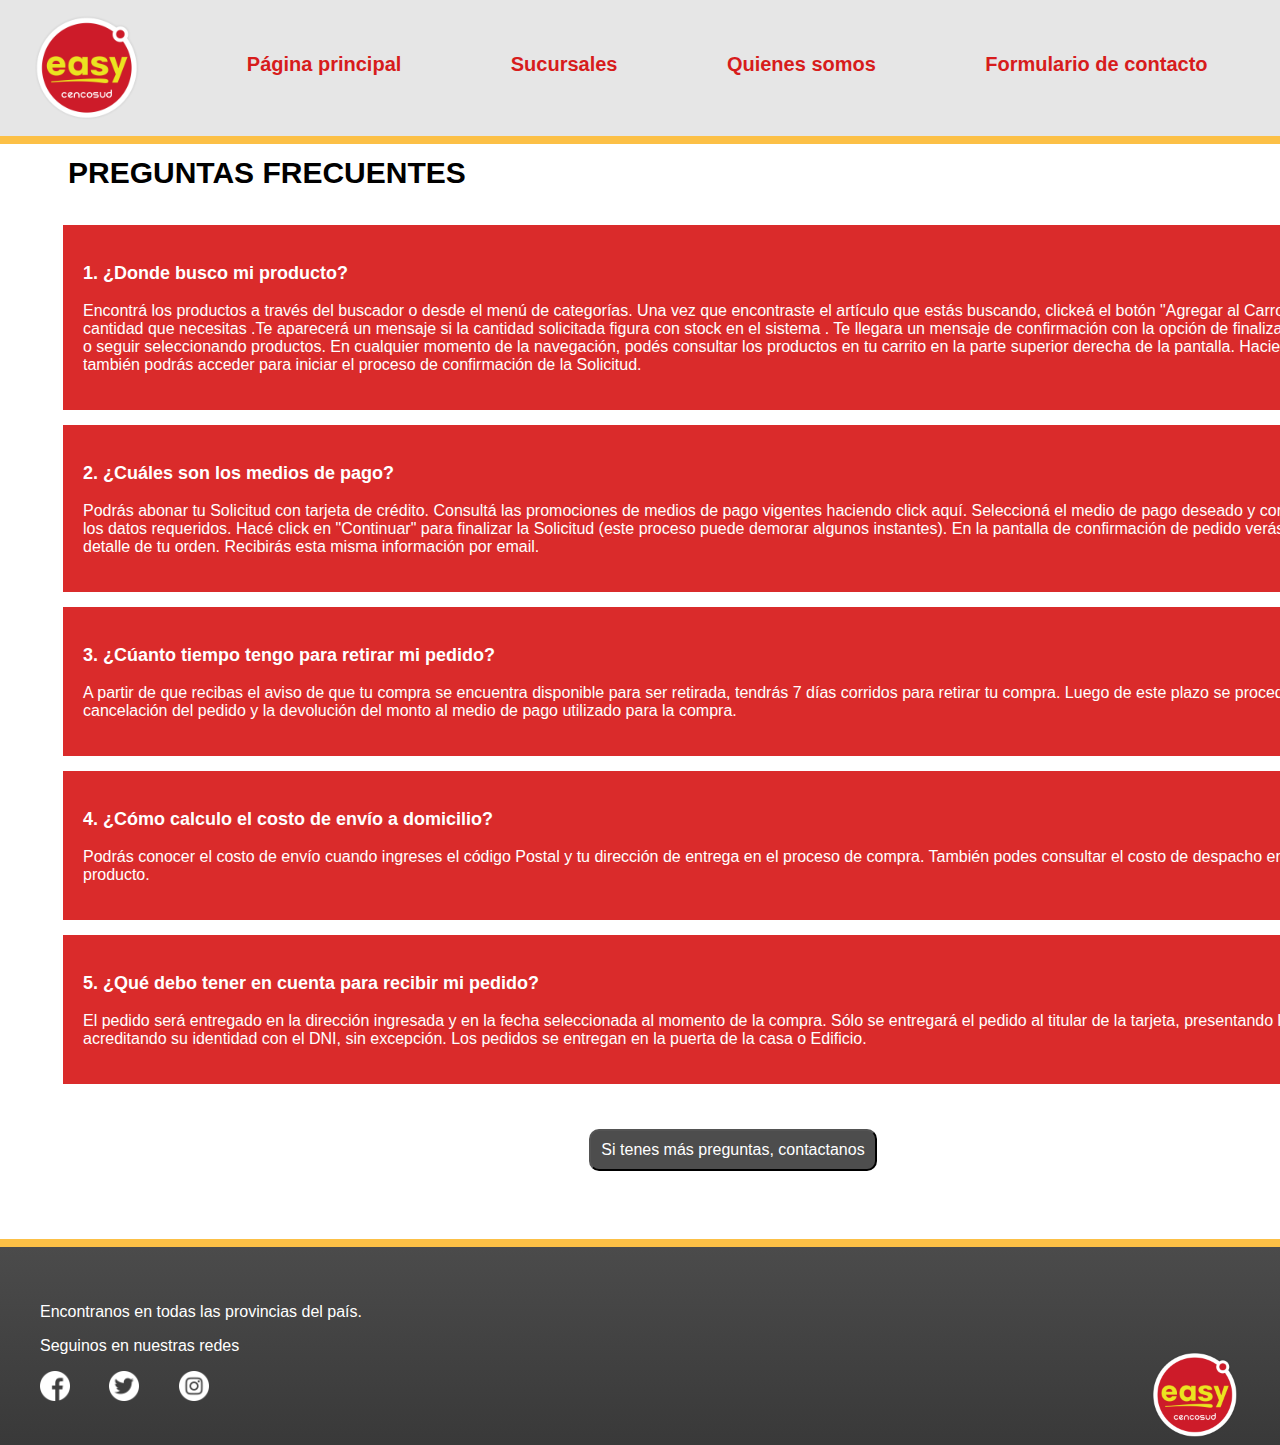
<file: pages/preguntasfrecuentes.html>
<!DOCTYPE html>
<html lang="en">
<head>
    <meta charset="UTF-8">
    <meta name="viewport" content="width=device-width, initial-scale=1.0">

    <!-- conectamos con el css -->
    <link rel="stylesheet" href="../css/pregfrecuentes.css">


    <title>Preguntas frecuentes</title>
</head>
<body>
    <header>
        <nav> 
            <ul>
                <img src="../assets/images/1200px-Easy-Logo.svg.png" width="120px">
                <li>
                    <a class="barra" href="../index.html">Página principal</a>
                </li>
                <li>
                    <a class="barra" href="./sucursales.html">Sucursales</a>
                </li>
                <li>
                    <a class="barra" href="./quienes_somos.html">Quienes somos</a>
                </li>
                <li>
                    <a class="barra" href="./formulario.html">Formulario de contacto</a>
                </li>
            </ul>
        </nav>
    </header>

    <main>
        <section> 
            <h1>PREGUNTAS FRECUENTES</h1>
        </section>

        <section class="contenedorPadre">
            <ol>
                <div class="contenedor-preguntas">
                    <h3>1. ¿Donde busco mi producto?</h3>
                    <p>Encontrá los productos a través del buscador o desde el menú de categorías. Una vez que encontraste el artículo  que 
                        estás buscando, clickeá el botón "Agregar al Carro" y Agregar cantidad que necesitas .Te aparecerá un mensaje si la 
                        cantidad solicitada figura con stock en el sistema . Te llegara un mensaje de confirmación  con la opción de finalizar 
                        tu Solicitud  o seguir seleccionando productos. En cualquier momento de la navegación, podés consultar los productos en 
                        tu carrito en la parte superior derecha de la pantalla. Haciendo click ahí también podrás acceder para iniciar el proceso 
                        de confirmación de la Solicitud.</p>
                </div> 

                <div class="contenedor-preguntas">
                    <h3>2. ¿Cuáles son los medios de pago?</h3>
                    <p>Podrás abonar tu Solicitud  con tarjeta de crédito. Consultá las promociones de medios de pago vigentes haciendo click aquí.
                        Seleccioná el medio de pago deseado y completá todos los datos requeridos. Hacé click en "Continuar" para finalizar la 
                        Solicitud  (este proceso puede demorar algunos instantes). En la pantalla de confirmación de pedido verás todo el detalle 
                        de tu orden. Recibirás esta misma información por email.</p>
                </div>  

                <div class="contenedor-preguntas">
                    <h3>3. ¿Cúanto tiempo tengo para retirar mi pedido?</h3>
                    <p>A partir de que recibas el aviso de que tu compra se encuentra disponible para ser retirada, tendrás 7 días corridos para 
                        retirar tu compra. Luego de este plazo se procederá con la cancelación del pedido y la devolución del monto al medio de 
                        pago utilizado para la compra.</p>
                </div>      

                <div class="contenedor-preguntas">
                    <h3>4. ¿Cómo calculo el costo de envío a domicilio?</h3>
                    <p>Podrás conocer el costo de envío cuando ingreses el código Postal y tu dirección de entrega en el proceso de compra. 
                        También podes consultar el costo de despacho en la página de producto.</p>
                </div>

                <div class="contenedor-preguntas">
                    <h3>5. ¿Qué debo tener en cuenta para recibir mi pedido?</h3>
                    <p>El pedido será entregado en la dirección ingresada y en la fecha seleccionada al momento de la compra. Sólo se entregará 
                        el pedido al titular de la tarjeta, presentando la misma y acreditando su identidad con el DNI, sin excepción.
                        Los pedidos se entregan en la puerta de la casa o Edificio.</p>
                </div>
                <section class="centrar-boton">
                  <button type="button">
                    <a class="boton" href="./formulario.html" target="_blank"> Si tenes más preguntas, contactanos </a>
                    <!-- target="_blank es para que lo abra una nueva pestaña"-->
                  </button>
                </section>
                
            </ol>
        </section>

    </main>
    
    <!-- pie de pagina -->
    <footer> 
        <p>Encontranos en todas las provincias del país.</p>
        <p>Seguinos en nuestras redes</p>
        <div class="redes-sociales">
            <a href="https://www.facebook.com/easyargentina" target="_blank" title="Facebook"><img src="../assets/images/facebook.png" width="30px"></a>
            <a href="https://twitter.com/easyargentina" target="_blank" title="Twitter"><img src="../assets/images/twitter.png" width="30px"></a>
            <a href="https://www.instagram.com/easyargentina" target="_blank" title="Instagram"><img src="../assets/images/instagram.png" width="30px"></a>
        </div>

        <img class="logoFooter" src="../assets/images/1200px-Easy-Logo.svg.png" width="100px">
                
    </footer>
    
</body>
</html>
</file>
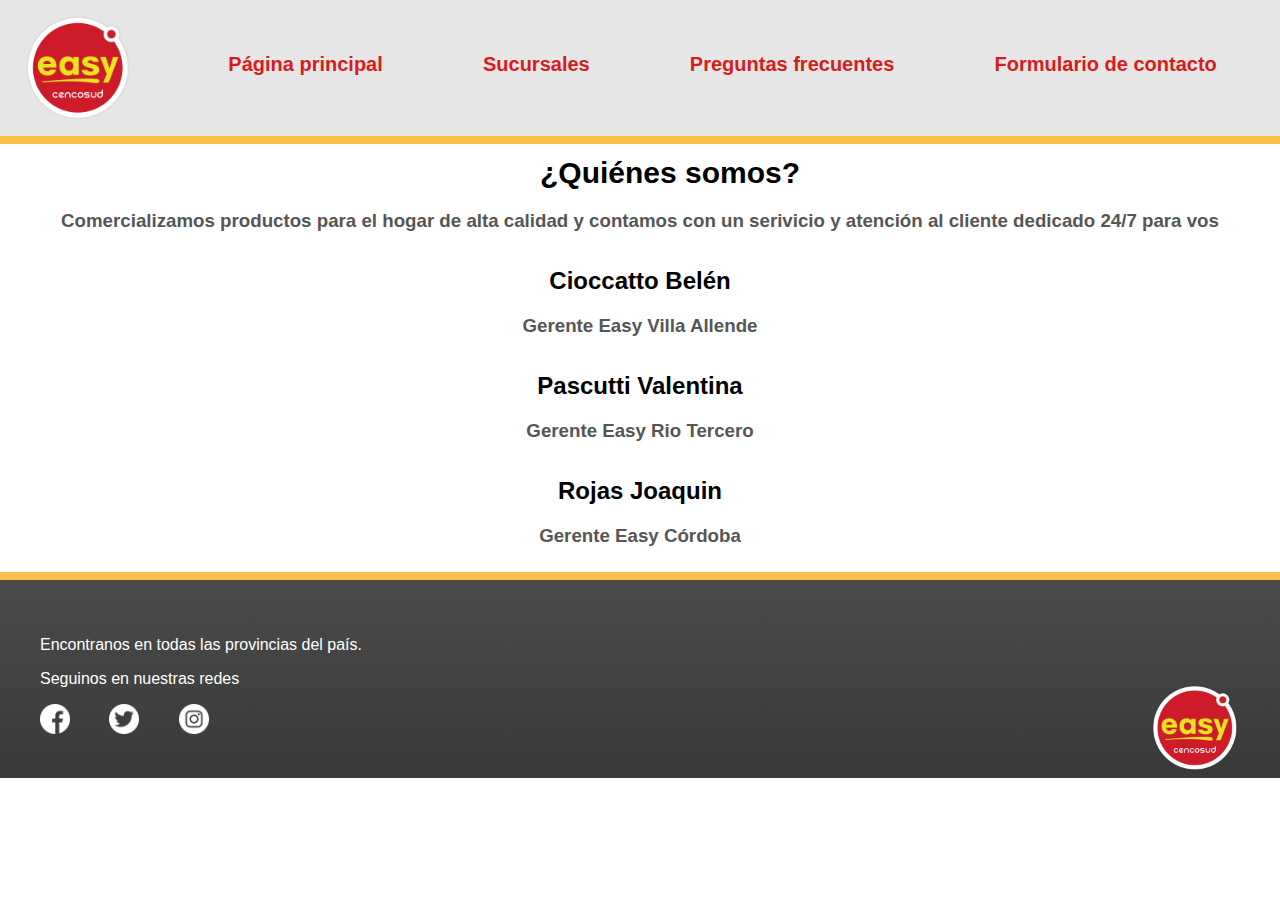
<file: pages/quienes_somos.html>
<!DOCTYPE html>
<html lang="en">
<head>
    <meta charset="UTF-8">
    <meta name="viewport" content="width=device-width, initial-scale=1.0">
    <link rel="stylesheet" href="../css/quienessomos.css">

    <title>Quienes somos</title>
</head>

<body>
    <header>
        <nav> 
            <ul>
                <img src="../assets/images/1200px-Easy-Logo.svg.png" width="120px">
                <li>
                    <a class="barra" href="../index.html">Página principal</a>
                </li>
                <li>
                    <a class="barra" href="./sucursales.html">Sucursales</a>
                </li>
                <li>
                    <a class="barra" href="./preguntasfrecuentes.html">Preguntas frecuentes</a>
                </li>
                <li>
                    <a class="barra" href="./formulario.html">Formulario de contacto</a>
                </li>
            </ul>
        </nav>
    </header>

    <main>
        <section> 
            <h1>¿Quiénes somos?</h1>
            <h3>Comercializamos productos para el hogar de alta calidad y contamos con un serivicio y atención al cliente dedicado 24/7 para vos</h3>
            
            <h2>Cioccatto Belén</h2>
            <h3>Gerente Easy Villa Allende</h3>
            <h2>Pascutti Valentina </h2>
            <h3>Gerente Easy Rio Tercero</h3>
            <h2>Rojas Joaquin</h2>
            <h3>Gerente Easy Córdoba</h3>
    </main>

    
    <!-- pie de pagina -->
    <footer> 
        <p>Encontranos en todas las provincias del país.</p>
        <p>Seguinos en nuestras redes</p>
        <div class="redes-sociales">
            <a href="https://www.facebook.com/easyargentina" target="_blank" title="Facebook"><img src="../assets/images/facebook.png" width="30px"></a>
            <a href="https://twitter.com/easyargentina" target="_blank" title="Twitter"><img src="../assets/images/twitter.png" width="30px"></a>
            <a href="https://www.instagram.com/easyargentina" target="_blank" title="Instagram"><img src="../assets/images/instagram.png" width="30px"></a>
        </div>

        <img class="logoFooter" src="../assets/images/1200px-Easy-Logo.svg.png" width="100px">
                
    </footer>
    
</body>
</html>
</file>
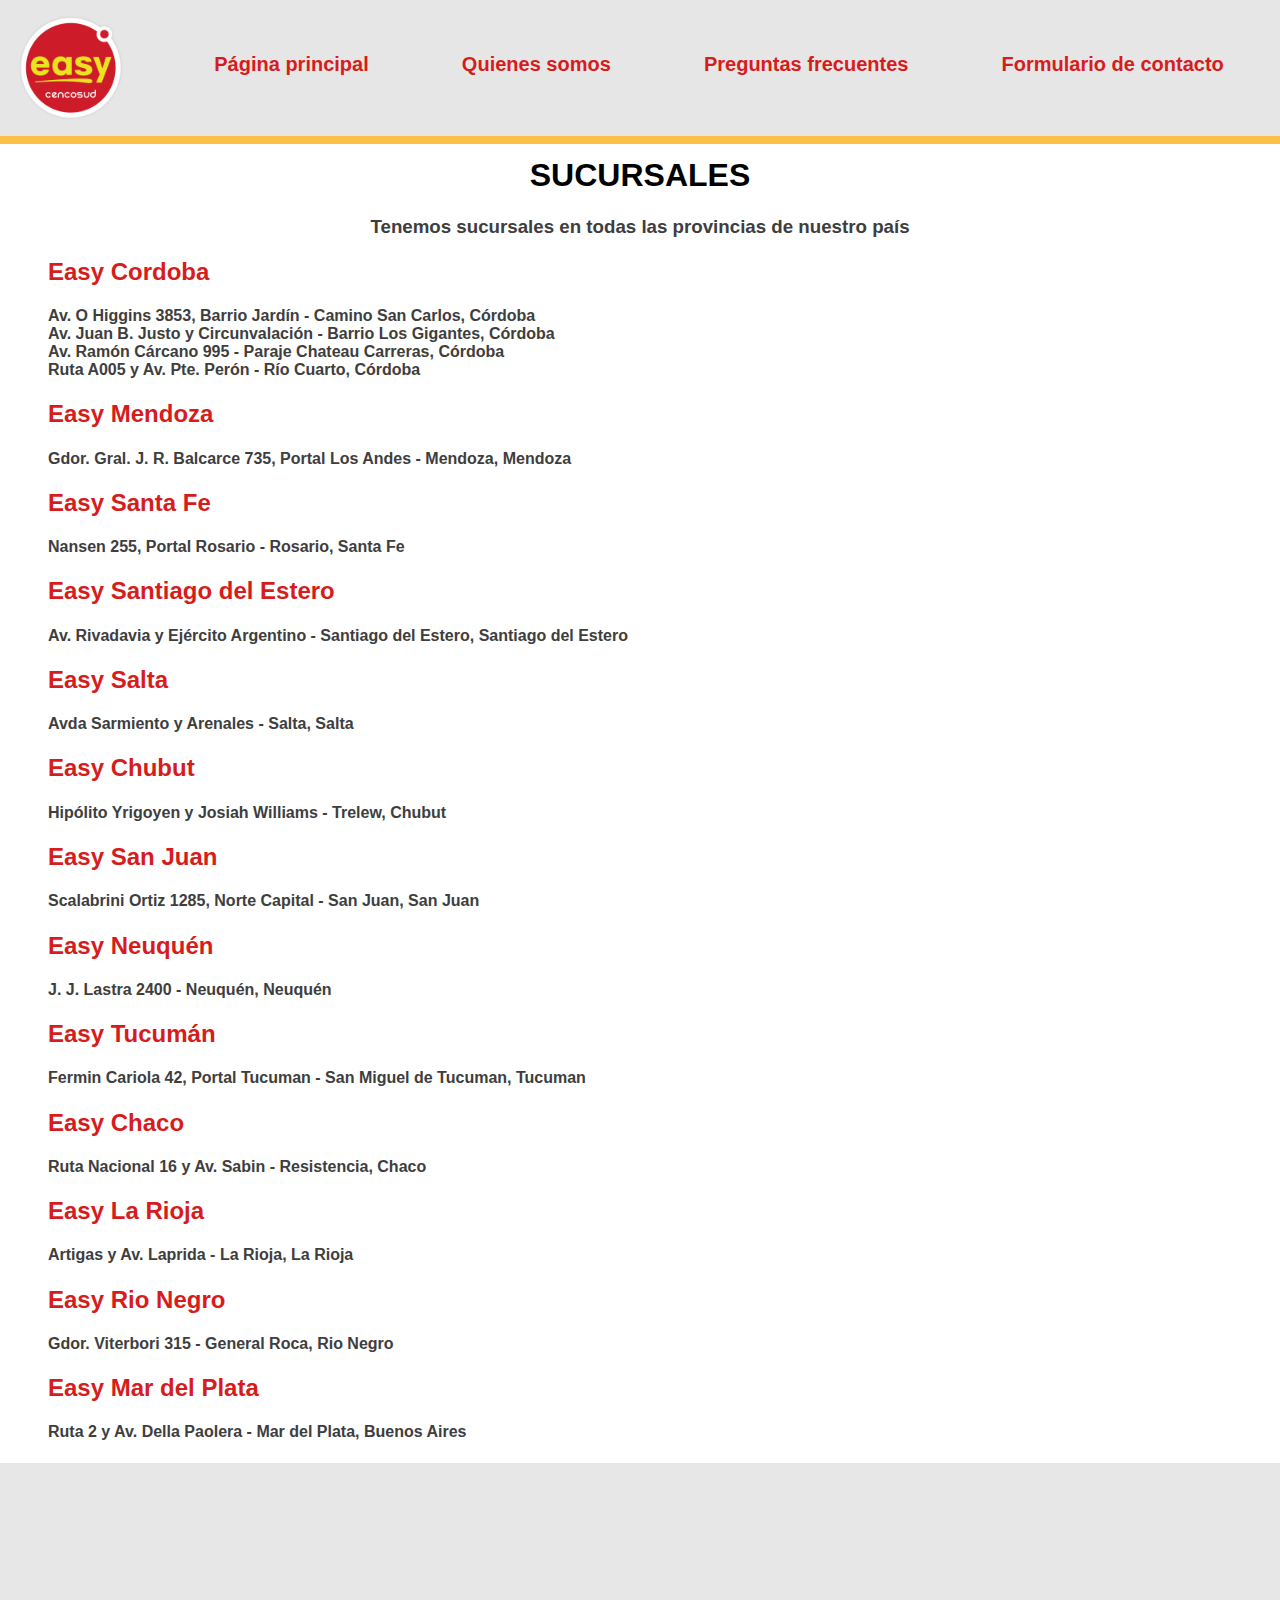
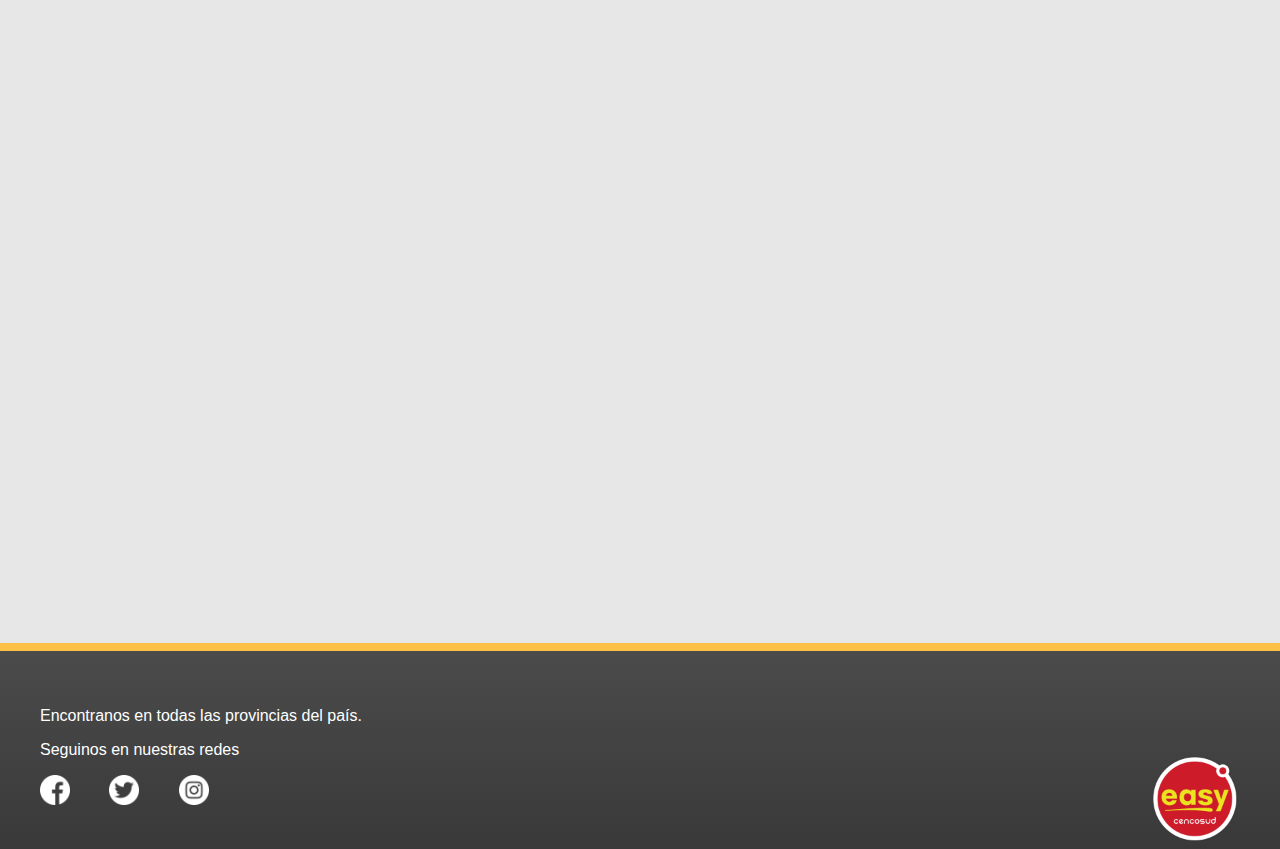
<file: pages/sucursales.html>
<!DOCTYPE html>
<html lang="en">
<head>
    <meta charset="UTF-8">
    <meta name="viewport" content="width=device-width, initial-scale=1.0">
    <link rel="stylesheet" href="../css/sucursales.css">
    <title>Sucursales</title>


</head>

<body>
    <header>
        <nav>
            <ul>
                <img src="../assets/images/1200px-Easy-Logo.svg.png" width="120px">
                <li>
                    <a class="barra" href="../index.html">Página principal</a>
                </li>
                <li>
                    <a class="barra" href="./quienes_somos.html">Quienes somos</a>
                </li>
                <li>
                    <a class="barra" href="./preguntasfrecuentes.html">Preguntas frecuentes</a>
                </li>
                <li>
                    <a class="barra" href="./formulario.html">Formulario de contacto</a>
                </li>
            </ul>
        </nav>
    </header>
    
    <main>
        <h1>SUCURSALES</h1>
        <h3>Tenemos sucursales en todas las provincias de nuestro país</h3>
        <section>
            <ol>
                <h2>Easy Cordoba</h2>
                <h4>Av. O Higgins 3853, Barrio Jardín - Camino San Carlos, Córdoba 
                    <br> Av. Juan B. Justo y Circunvalación - Barrio Los Gigantes, Córdoba 
                    <br> Av. Ramón Cárcano 995 - Paraje Chateau Carreras, Córdoba
                    <br> Ruta A005 y Av. Pte. Perón - Río Cuarto, Córdoba
                </h4>

                <h2>Easy Mendoza</h2>
                <h4>Gdor. Gral. J. R. Balcarce 735, Portal Los Andes - Mendoza, Mendoza</h4>

                <h2>Easy Santa Fe</h2>
                <h4>Nansen 255, Portal Rosario - Rosario, Santa Fe </h4>

                <h2>Easy Santiago del Estero</h2>
                <h4>Av. Rivadavia y Ejército Argentino - Santiago del Estero, Santiago del Estero</h4>
                
                <h2>Easy Salta</h2>
                <h4>Avda Sarmiento y Arenales - Salta, Salta </h4>

                <h2>Easy Chubut</h2>
                <h4>Hipólito Yrigoyen y Josiah Williams - Trelew, Chubut</h4>
                
                <h2>Easy San Juan</h2>
                <h4>Scalabrini Ortiz 1285, Norte Capital - San Juan, San Juan </h4>

                <h2>Easy Neuquén</h2>
                <h4>J. J. Lastra 2400 - Neuquén, Neuquén</h4>

                <h2>Easy Tucumán</h2>
                <h4>Fermin Cariola 42, Portal Tucuman - San Miguel de Tucuman, Tucuman</h4>
                
                <h2>Easy Chaco</h2>
                <h4>Ruta Nacional 16 y Av. Sabin - Resistencia, Chaco</h4>

                <h2>Easy La Rioja</h2>
                <h4>Artigas y Av. Laprida - La Rioja, La Rioja</h4>
    
                <h2>Easy Rio Negro</h2>
                <h4>Gdor. Viterbori 315 - General Roca, Rio Negro</h4>
                    
                <h2>Easy Mar del Plata</h2>
                <h4>Ruta 2 y Av. Della Paolera - Mar del Plata, Buenos Aires</h4>

                
            </ol>
        </section>
        
        <!-- MAPAS EASY CORDOBA -->
        <div class="contenedor-mapas">
            <div class="mapa">
                <iframe src="https://www.google.com/maps/embed?pb=!1m18!1m12!1m3!1d3403.4336105184434!2d-64.16911752468161!3d-31.457256198227807!2m3!1f0!2f0!3f0!3m2!1i1024!2i768!4f13.1!3m3!1m2!1s0x9432a323ef235b83%3A0xc5821980eecd4775!2sEasy!5e0!3m2!1ses-419!2sar!4v1705943855396!5m2!1ses-419!2sar"
                width="500" height="350" style="border:0;" allowfullscreen="" loading="lazy" referrerpolicy="no-referrer-when-downgrade"></iframe>
            </div>

            <div class="mapa">
            <iframe src="https://www.google.com/maps/embed?pb=!1m18!1m12!1m3!1d3406.945272860358!2d-64.17768752461146!3d-31.36048939355088!2m3!1f0!2f0!3f0!3m2!1i1024!2i768!4f13.1!3m3!1m2!1s0x943299b652953ff7%3A0x96fc711b24e07ee1!2sEasy!5e0!3m2!1ses-419!2sar!4v1698020386050!5m2!1ses-419!2sar"
            width="500" height="350" style="border:0;" allowfullscreen="" loading="lazy" referrerpolicy="no-referrer-when-downgrade"></iframe>
            </div>

            <div class="mapa">
            <iframe src="https://www.google.com/maps/embed?pb=!1m18!1m12!1m3!1d3406.2775774430147!2d-64.26625641947041!3d-31.37890892810122!2m3!1f0!2f0!3f0!3m2!1i1024!2i768!4f13.1!3m3!1m2!1s0x94329edc65b3b113%3A0xdf21783463a173ca!2sEasy!5e0!3m2!1ses-419!2sar!4v1705943925365!5m2!1ses-419!2sar" 
            width="500" height="350" style="border:0;" allowfullscreen="" loading="lazy" referrerpolicy="no-referrer-when-downgrade"></iframe>
            </div>

            <div class="mapa">
            <iframe src="https://www.google.com/maps/embed?pb=!1m18!1m12!1m3!1d3341.3963779289147!2d-64.38770672459985!3d-33.124949680915975!2m3!1f0!2f0!3f0!3m2!1i1024!2i768!4f13.1!3m3!1m2!1s0x95d201b52c151113%3A0xfa41d5ee9f444267!2sEasy!5e0!3m2!1ses-419!2sar!4v1705943972727!5m2!1ses-419!2sar" 
            width="500" height="350" style="border:0;" allowfullscreen="" loading="lazy" referrerpolicy="no-referrer-when-downgrade"></iframe>
            </div>
        </div>
    
    </main>
    <!-- pie de pagina -->
    <footer> 
        <p>Encontranos en todas las provincias del país.</p>
        <p>Seguinos en nuestras redes</p>
        <div class="redes-sociales">
            <a href="https://www.facebook.com/easyargentina" target="_blank" title="Facebook"><img src="../assets/images/facebook.png" width="30px"></a>
            <a href="https://twitter.com/easyargentina" target="_blank" title="Twitter"><img src="../assets/images/twitter.png" width="30px"></a>
            <a href="https://www.instagram.com/easyargentina" target="_blank" title="Instagram"><img src="../assets/images/instagram.png" width="30px"></a>
        </div>

        <img class="logoFooter" src="../assets/images/1200px-Easy-Logo.svg.png" width="100px">
                
    </footer>
</body>
</html>
</file>
<file: css/index.css>
/* CABECERA - MENU */
ul{
    background-color: rgb(230, 230, 230);
    border-bottom: solid rgb(252, 192, 70) 8px;
    display: flex;
    padding: 8px;  /*ancho del fondo*/
    margin: 0px; /*para que se pegue a los bordes de la pantalla*/ 
    justify-content: space-evenly;
    font-family: 'Segoe UI', Tahoma, Geneva, Verdana, sans-serif;
    font-size: 20px;
    font-weight: bold;
}

li.barraNavegacion{
    list-style: none;
    padding: 45px;
   
}

a.barra{
    text-decoration: none;
    color: rgb(215, 28, 28);
    padding: 0px;

}

a.barra:hover{
    color:rgb(77, 77, 77);
    font-size: 21px;
    text-decoration: none;
}


img{
    margin-right: 35px;
    margin-top: auto;
}

header{
    margin-bottom: -16px;  /* para que se pegue la barra de navegacion con el carrusel */
}


/* CUERPO */

body{
    background-color: #FBFCFC;
    font-family: 'Segoe UI', Tahoma, Geneva, Verdana, sans-serif;

}

.padre{
    display: flex;
    flex-direction: row;
    flex-wrap: wrap;
    justify-content: center;
}

.contenedor-imagen{
    display: flex;
    /*width: fit-content;  Ajusta el ancho al contenido */
    /*height: fit-content;  Ajusta la altura al contenido */
    /*overflow: hidden;  Oculta cualquier desbordamiento */
    width: 360px;
    margin-left: 30px;
    margin-top: 30px;
}

.fotos-productos{
    display: block;
    max-width: 100%; /* Para asegurar que la imagen no se extienda más allá de su tamaño original */
    /*height: auto;  Para mantener la proporción original de la imagen */

}

.fotos-productos:hover{
    transform: scale(1.1); /* Aumenta el tamaño al 110% */
    box-shadow: 0 0 10px rgba(0, 0, 0, 0.3);
}


/* FOOTER */
footer{
    background: linear-gradient(to bottom, rgb(75, 75, 75), rgb(57, 57, 57));
    border-top: solid rgb(252, 192, 70) 8px;
    padding: 40px;
    margin-top: 60px;
    color: white;    
    font-family: 'Segoe UI', Tahoma, Geneva, Verdana, sans-serif;
    font-size: 16px;
    position: relative;
}

img.logoFooter{
    position: absolute;
    right: 0;
    bottom: 0;
}
    
p{
    color: white;    
    font-family: 'Segoe UI', Tahoma, Geneva, Verdana, sans-serif;
    font-size: 16px;
}
</file>
<file: css/cocina.css>
/* CABECERA - MENU */
ul{
    background-color: rgb(230, 230, 230);
    border-bottom: solid rgb(252, 192, 70) 8px;
    display: flex;
    padding: 8px;  /*ancho del fondo*/
    margin: -8px; /*para que se pegue a los bordes de la pantalla, e*/ 
    justify-content: space-evenly;
    font-family: 'Segoe UI', Tahoma, Geneva, Verdana, sans-serif;
    font-size: 20px;
    font-weight: bold;
}

li.barraNavegacion{
    list-style: none;
    padding: 45px;
   
}

a.barra{
    text-decoration: none;
    color: rgb(215, 28, 28);
    padding: 0px;

}

a.barra:hover{
    color:rgb(77, 77, 77);
    font-size: 21px;
    text-decoration: none;
}


img{
    margin-right: 35px;
    margin-top: auto;
}

header{
    margin-bottom: -16px;  /* para que se pegue la barra de navegacion con el carrusel */
}

/* CUERPO */

body{
    background-color: #FBFCFC;
    font-family: 'Segoe UI', Tahoma, Geneva, Verdana, sans-serif;
}

h1{
    text-align: center;
}


/* FOOTER */
footer{
    background: linear-gradient(to bottom, rgb(75, 75, 75), rgb(57, 57, 57));
    border-top: solid rgb(252, 192, 70) 8px;
    padding: 40px;
    margin-top: 60px;
    margin: -8px;
    color: white;    
    font-family: 'Segoe UI', Tahoma, Geneva, Verdana, sans-serif;
    font-size: 16px;
    position: fixed; 
    width: 95%; 
    left: 0;
    bottom: 0;
}

img.logoFooter{
    position: absolute;
    right: 0;
    bottom: 0;
}
    
p{
    color: white;    
    font-family: 'Segoe UI', Tahoma, Geneva, Verdana, sans-serif;
    font-size: 16px;
}
</file>
<file: css/dormitorio.css>
/* CABECERA - MENU */
ul{
    background-color: rgb(230, 230, 230);
    border-bottom: solid rgb(252, 192, 70) 8px;
    display: flex;
    padding: 8px;  /*ancho del fondo*/
    margin: -8px; /*para que se pegue a los bordes de la pantalla, e*/ 
    justify-content: space-evenly;
    font-family: 'Segoe UI', Tahoma, Geneva, Verdana, sans-serif;
    font-size: 20px;
    font-weight: bold;
}

li.barraNavegacion{
    list-style: none;
    padding: 45px;
   
}

a.barra{
    text-decoration: none;
    color: rgb(215, 28, 28);
    padding: 0px;

}

a.barra:hover{
    color:rgb(77, 77, 77);
    font-size: 21px;
    text-decoration: none;
}


img{
    margin-right: 35px;
    margin-top: auto;
}

header{
    margin-bottom: -16px;  /* para que se pegue la barra de navegacion con el carrusel */
}

/* CUERPO */

body{
    background-color: #FBFCFC;
    font-family: 'Segoe UI', Tahoma, Geneva, Verdana, sans-serif;
}

h1{
    text-align: center;
}


/* FOOTER */
footer{
    background: linear-gradient(to bottom, rgb(75, 75, 75), rgb(57, 57, 57));
    border-top: solid rgb(252, 192, 70) 8px;
    padding: 40px;
    margin-top: 60px;
    margin: -8px;
    color: white;    
    font-family: 'Segoe UI', Tahoma, Geneva, Verdana, sans-serif;
    font-size: 16px;
    position: fixed; 
    width: 95%; 
    left: 0;
    bottom: 0;
}

img.logoFooter{
    position: absolute;
    right: 0;
    bottom: 0;
}
    
p{
    color: white;    
    font-family: 'Segoe UI', Tahoma, Geneva, Verdana, sans-serif;
    font-size: 16px;
}
</file>
<file: css/exterior.css>
/* CABECERA - MENU */
ul{
    background-color: rgb(230, 230, 230);
    border-bottom: solid rgb(252, 192, 70) 8px;
    display: flex;
    padding: 8px;  /*ancho del fondo*/
    margin: -8px; /*para que se pegue a los bordes de la pantalla, e*/ 
    justify-content: space-evenly;
    font-family: 'Segoe UI', Tahoma, Geneva, Verdana, sans-serif;
    font-size: 20px;
    font-weight: bold;
}

li.barraNavegacion{
    list-style: none;
    padding: 45px;
   
}

a.barra{
    text-decoration: none;
    color: rgb(215, 28, 28);
    padding: 0px;

}

a.barra:hover{
    color:rgb(77, 77, 77);
    font-size: 21px;
    text-decoration: none;
}


img{
    margin-right: 35px;
    margin-top: auto;
}

header{
    margin-bottom: -16px;  /* para que se pegue la barra de navegacion con el carrusel */
}

/* CUERPO */

body{
    background-color: #FBFCFC;
    font-family: 'Segoe UI', Tahoma, Geneva, Verdana, sans-serif;
}

h1{
    text-align: center;
}


/* FOOTER */
footer{
    background: linear-gradient(to bottom, rgb(75, 75, 75), rgb(57, 57, 57));
    border-top: solid rgb(252, 192, 70) 8px;
    padding: 40px;
    margin-top: 60px;
    margin: -8px;
    color: white;    
    font-family: 'Segoe UI', Tahoma, Geneva, Verdana, sans-serif;
    font-size: 16px;
    position: fixed; 
    width: 95%; 
    left: 0;
    bottom: 0;
}

img.logoFooter{
    position: absolute;
    right: 0;
    bottom: 0;
}
    
p{
    color: white;    
    font-family: 'Segoe UI', Tahoma, Geneva, Verdana, sans-serif;
    font-size: 16px;
}
</file>
<file: css/formulario.css>
/* CABECERA - MENU */
ul{
    background-color: rgb(230, 230, 230);
    border-bottom: solid rgb(252, 192, 70) 8px;
    display: flex;
    padding: 8px;  /*ancho del fondo*/
    margin: -8px; /*para que se pegue a los bordes de la pantalla*/
    justify-content: space-evenly;
    font-family: 'Segoe UI', Tahoma, Geneva, Verdana, sans-serif;
    font-size: 20px;
    font-weight: bold;
}

li{
    list-style: none;
    padding: 45px;
   
}

a{
    text-decoration: none;
    color: rgb(215, 28, 28);
    padding: 0px;

}

a:hover{
    color:rgb(77, 77, 77);
    font-size: 21px;
    text-decoration: none;
}


img{
    margin-right: 35px;
    margin-top: auto;
}

header{
    margin-bottom: -16px;  /* para que se pegue la barra de navegacion con el carrusel */
}


/* CUERPO */
body{
    background-color: #FBFCFC;
    font-family: 'Segoe UI', Tahoma, Geneva, Verdana, sans-serif;

}

h1{
    font-size: 30px;
}

/* css de los botones hechos a mano
button{
    text-decoration: none;  le saco el azul y el subrayado que trae por defecto
    color: rgb(117, 117, 5);
    padding: 15px;
    margin: 10px;
}


button:hover{
    background: rgb(117, 117, 5);
    color: black;

}

button a{
    text-decoration: none;
    color: rgb(250, 12, 12);
    margin: 10px;
    padding: 15px;
}

button a:hover{
    color: rgb(250, 247, 247);

} */




/* FOOTER */
footer{
    background: linear-gradient(to bottom, rgb(75, 75, 75), rgb(57, 57, 57));
    border-top: solid rgb(252, 192, 70) 8px;
    padding: 40px;
    margin: -8px;
    color: white;    
    font-family: 'Segoe UI', Tahoma, Geneva, Verdana, sans-serif;
    font-size: 16px;
    position: relative;
}

img.logoFooter{
    position: absolute;
    right: 0;
    bottom: 0;
}
    
p{
    color: white;    
    font-family: 'Segoe UI', Tahoma, Geneva, Verdana, sans-serif;
    font-size: 16px;
}
</file>
<file: css/herramientas.css>
/* CABECERA - MENU */
ul{
    background-color: rgb(230, 230, 230);
    border-bottom: solid rgb(252, 192, 70) 8px;
    display: flex;
    padding: 8px;  /*ancho del fondo*/
    margin: -8px; /*para que se pegue a los bordes de la pantalla, e*/ 
    justify-content: space-evenly;
    font-family: 'Segoe UI', Tahoma, Geneva, Verdana, sans-serif;
    font-size: 20px;
    font-weight: bold;
}

li.barraNavegacion{
    list-style: none;
    padding: 45px;
   
}

a.barra{
    text-decoration: none;
    color: rgb(215, 28, 28);
    padding: 0px;

}

a.barra:hover{
    color:rgb(77, 77, 77);
    font-size: 21px;
    text-decoration: none;
}


img{
    margin-right: 35px;
    margin-top: auto;
}

header{
    margin-bottom: -16px;  /* para que se pegue la barra de navegacion con el carrusel */
}

/* CUERPO */

body{
    background-color: #FBFCFC;
    font-family: 'Segoe UI', Tahoma, Geneva, Verdana, sans-serif;
}

h1{
    text-align: center;
}


/* FOOTER */
footer{
    background: linear-gradient(to bottom, rgb(75, 75, 75), rgb(57, 57, 57));
    border-top: solid rgb(252, 192, 70) 8px;
    padding: 40px;
    margin-top: 60px;
    margin: -8px;
    color: white;    
    font-family: 'Segoe UI', Tahoma, Geneva, Verdana, sans-serif;
    font-size: 16px;
    position: fixed; 
    width: 95%; 
    left: 0;
    bottom: 0;
}

img.logoFooter{
    position: absolute;
    right: 0;
    bottom: 0;
}
    
p{
    color: white;    
    font-family: 'Segoe UI', Tahoma, Geneva, Verdana, sans-serif;
    font-size: 16px;
}
</file>
<file: css/iluminacion.css>
/* CABECERA - MENU */
ul{
    background-color: rgb(230, 230, 230);
    border-bottom: solid rgb(252, 192, 70) 8px;
    display: flex;
    padding: 8px;  /*ancho del fondo*/
    margin: -8px; /*para que se pegue a los bordes de la pantalla, e*/ 
    justify-content: space-evenly;
    font-family: 'Segoe UI', Tahoma, Geneva, Verdana, sans-serif;
    font-size: 20px;
    font-weight: bold;
}

li.barraNavegacion{
    list-style: none;
    padding: 45px;
   
}

a.barra{
    text-decoration: none;
    color: rgb(215, 28, 28);
    padding: 0px;

}

a.barra:hover{
    color:rgb(77, 77, 77);
    font-size: 21px;
    text-decoration: none;
}


img{
    margin-right: 35px;
    margin-top: auto;
}

header{
    margin-bottom: -16px;  /* para que se pegue la barra de navegacion con el carrusel */
}

/* CUERPO */

body{
    background-color: #FBFCFC;
    font-family: 'Segoe UI', Tahoma, Geneva, Verdana, sans-serif;
}

h1{
    text-align: center;
}


/* FOOTER */
footer{
    background: linear-gradient(to bottom, rgb(75, 75, 75), rgb(57, 57, 57));
    border-top: solid rgb(252, 192, 70) 8px;
    padding: 40px;
    margin-top: 60px;
    margin: -8px;
    color: white;    
    font-family: 'Segoe UI', Tahoma, Geneva, Verdana, sans-serif;
    font-size: 16px;
    position: fixed; 
    width: 95%; 
    left: 0;
    bottom: 0;
}

img.logoFooter{
    position: absolute;
    right: 0;
    bottom: 0;
}
    
p{
    color: white;    
    font-family: 'Segoe UI', Tahoma, Geneva, Verdana, sans-serif;
    font-size: 16px;
}
</file>
<file: css/living.css>
/* CABECERA - MENU */
ul{
    background-color: rgb(230, 230, 230);
    border-bottom: solid rgb(252, 192, 70) 8px;
    display: flex;
    padding: 8px;  /*ancho del fondo*/
    margin: -8px; /*para que se pegue a los bordes de la pantalla, e*/ 
    justify-content: space-evenly;
    font-family: 'Segoe UI', Tahoma, Geneva, Verdana, sans-serif;
    font-size: 20px;
    font-weight: bold;
}

li.barraNavegacion{
    list-style: none;
    padding: 45px;
   
}

a.barra{
    text-decoration: none;
    color: rgb(215, 28, 28);
    padding: 0px;

}

a.barra:hover{
    color:rgb(77, 77, 77);
    font-size: 21px;
    text-decoration: none;
}


img{
    margin-right: 35px;
    margin-top: auto;
}

header{
    margin-bottom: -16px;  /* para que se pegue la barra de navegacion con el carrusel */
}

/* CUERPO */

body{
    background-color: #FBFCFC;
    font-family: 'Segoe UI', Tahoma, Geneva, Verdana, sans-serif;
}

h1{
    text-align: center;
}


/* FOOTER */
footer{
    background: linear-gradient(to bottom, rgb(75, 75, 75), rgb(57, 57, 57));
    border-top: solid rgb(252, 192, 70) 8px;
    padding: 40px;
    margin-top: 60px;
    margin: -8px;
    color: white;    
    font-family: 'Segoe UI', Tahoma, Geneva, Verdana, sans-serif;
    font-size: 16px;
    position: fixed; 
    width: 95%; 
    left: 0;
    bottom: 0;
}

img.logoFooter{
    position: absolute;
    right: 0;
    bottom: 0;
}
    
p{
    color: white;    
    font-family: 'Segoe UI', Tahoma, Geneva, Verdana, sans-serif;
    font-size: 16px;
}
</file>
<file: css/pregfrecuentes.css>
/* CABECERA - MENU */

ul{
    background-color: rgb(230, 230, 230);
    border-bottom: solid rgb(252, 192, 70) 8px;
    display: flex;
    padding: 8px;  /*ancho del fondo*/
    margin: -8px; /*para que se pegue a los bordes de la pantalla*/
    justify-content: space-evenly;
    font-family: 'Segoe UI', Tahoma, Geneva, Verdana, sans-serif;
    font-size: 20px;
    font-weight: bold;
}

li{
    list-style: none;
    padding: 45px;
   
}

a.barra{
    text-decoration: none;
    color: rgb(215, 28, 28);
    padding: 0px;

}

a.barra:hover{
    color:rgb(77, 77, 77);
    font-size: 21px;
    text-decoration: none;
}


img{
    margin-right: 35px;
    margin-top: auto;
}


/* CUERPO */

.contenedor-preguntas {
    background-color: rgba(215, 28, 28, 0.932);
    width: 1300px; 
    margin: 15px; /*separacion entre divs*/
    padding: 20px; /*separacion del contenido con el borde del div*/
}

h1 {
    font-family: 'Segoe UI', Tahoma, Geneva, Verdana, sans-serif;
    font-size: 30px;
    margin-left: 60px;
}

ol{
    margin-top: 0px;
}

h3 {
    color: white;
    font-family: 'Segoe UI', Tahoma, Geneva, Verdana, sans-serif;
    font-size: large; 

}

p{
    font-family: 'Segoe UI', Tahoma, Geneva, Verdana, sans-serif;
    color: white
}

/* puedo poner 
h1, h4 {
} 
si quiero que varios tengan los mismos estilos*/

/*felxbox*/
.contenedorPadre{
    display: flex;
    /*flex-direction: row, row-reverse, column, column-reverse;*/
    flex-wrap: wrap; /**/
}

.centrar-boton{
    text-align: center;
    padding-top: 30px;
    padding-bottom: 60px;

}

button{
    background-color: rgb(77, 77, 77);
    padding: 10px;
    border-radius: 10px;
    display: inline-block;
}

button:hover{
    background-color: rgb(57, 57, 57)
}

.boton{
    font-family: 'Segoe UI', Tahoma, Geneva, Verdana, sans-serif;
    color: white;
    font-size: 16px;
    text-decoration: none;
}

.boton:hover{
    color: white;
}
 

/* FOOTER */
footer{
    background: linear-gradient(to bottom, rgb(75, 75, 75), rgb(57, 57, 57));
    border-top: solid rgb(252, 192, 70) 8px;
    padding: 40px;
    margin: -8px;
    color: white;    
    font-family: 'Segoe UI', Tahoma, Geneva, Verdana, sans-serif;
    font-size: 16px;
    position: relative;
}

img.logoFooter{
    position: absolute;
    right: 0;
    bottom: 0;
}
    
p{
    color: white;    
    font-family: 'Segoe UI', Tahoma, Geneva, Verdana, sans-serif;
    font-size: 16px;
}
</file>
<file: css/quienessomos.css>
/* CABECERA - MENU */

ul{
    background-color: rgb(230, 230, 230);
    border-bottom: solid rgb(252, 192, 70) 8px;
    display: flex;
    padding: 8px;  /*ancho del fondo*/
    margin: -8px; /*para que se pegue a los bordes de la pantalla*/
    justify-content: space-evenly;
    font-family: 'Segoe UI', Tahoma, Geneva, Verdana, sans-serif;
    font-size: 20px;
    font-weight: bold;
}

li{
    list-style: none;
    padding: 45px;
   
}

a.barra{
    text-decoration: none;
    color: rgb(215, 28, 28);
    padding: 0px;

}

a.barra:hover{
    color:rgb(77, 77, 77);
    font-size: 21px;
    text-decoration: none;
}


img{
    margin-right: 35px;
    margin-top: auto;
}


/* CUERPO */

h1 {
    font-family: 'Segoe UI', Tahoma, Geneva, Verdana, sans-serif;
    font-size: 30px;
    margin-left: 60px;
    text-align: center;
}

h2{
    color: black;
    font-family: 'Segoe UI', Tahoma, Geneva, Verdana, sans-serif;
    text-align: center;
}

h3 {
    color: rgb(86, 86, 86);
    font-family: 'Segoe UI', Tahoma, Geneva, Verdana, sans-serif;
    text-align: center;
    padding-bottom: 15px;

}

p{
    font-family: 'Segoe UI', Tahoma, Geneva, Verdana, sans-serif;
    color: white 
}


/* FOOTER */
footer{
    background: linear-gradient(to bottom, rgb(75, 75, 75), rgb(57, 57, 57));
    border-top: solid rgb(252, 192, 70) 8px;
    padding: 40px;
    margin: -8px;
    color: white;    
    font-family: 'Segoe UI', Tahoma, Geneva, Verdana, sans-serif;
    font-size: 16px;
    position: relative;
}

img.logoFooter{
    position: absolute;
    right: 0;
    bottom: 0;
}
    
p{
    color: white;    
    font-family: 'Segoe UI', Tahoma, Geneva, Verdana, sans-serif;
    font-size: 16px;
}
</file>
<file: css/sucursales.css>
ul{
    background-color: rgb(230, 230, 230);
    border-bottom: solid rgb(252, 192, 70) 8px;
    display: flex;
    padding: 8px;  /*ancho del fondo*/
    margin: -8px; /*para que se pegue a los bordes de la pantalla*/
    justify-content: space-evenly;
    font-family: 'Segoe UI', Tahoma, Geneva, Verdana, sans-serif;
    font-size: 20px;
    font-weight: bold;
}

li{
    list-style: none;
    padding: 45px;
   
}

a.barra{
    text-decoration: none;
    color: rgb(215, 28, 28);
    padding: 0px;

}

a.barra:hover{
    color:rgb(77, 77, 77);
    font-size: 21px;
    text-decoration: none;
}


img{
    margin-right: 35px;
    margin-top: auto;
}

h1 {
    font-family: 'Segoe UI', Tahoma, Geneva, Verdana, sans-serif;
    text-align: center;
}

h3{
    text-align: center;
    font-family: 'Segoe UI', Tahoma, Geneva, Verdana, sans-serif;
    color: rgb(62, 62, 62) !important;
}

h2{
    font-family: 'Segoe UI', Tahoma, Geneva, Verdana, sans-serif;
    color: rgb(215, 28, 28) !important;
}

ol{
    margin-top: 0px;
}

h4{
    font-family: 'Segoe UI', Tahoma, Geneva, Verdana, sans-serif;
    color: rgb(62, 62, 62) !important;
}

section{
    margin-bottom: 30px
}

.contenedor-mapas{
    display: flex;
    flex-direction: row;
    flex-wrap: wrap;
    justify-content: center;
    background-color: rgb(231, 231, 231);
    margin: -8px;  /* asi logré que se pegara a los bordes de la pantalla */
    padding: 20px
}

.mapa{
    padding: 10px;
}



/* FOOTER */
footer{
    background: linear-gradient(to bottom, rgb(75, 75, 75), rgb(57, 57, 57));
    border-top: solid rgb(252, 192, 70) 8px;
    padding: 40px;
    margin: -8px;
    color: white;    
    font-family: 'Segoe UI', Tahoma, Geneva, Verdana, sans-serif;
    font-size: 16px;
    position: relative;
}

img.logoFooter{
    position: absolute;
    right: 0;
    bottom: 0;
}

p{
    color: white;    
    font-family: 'Segoe UI', Tahoma, Geneva, Verdana, sans-serif;
    font-size: 16px;
}
</file>
